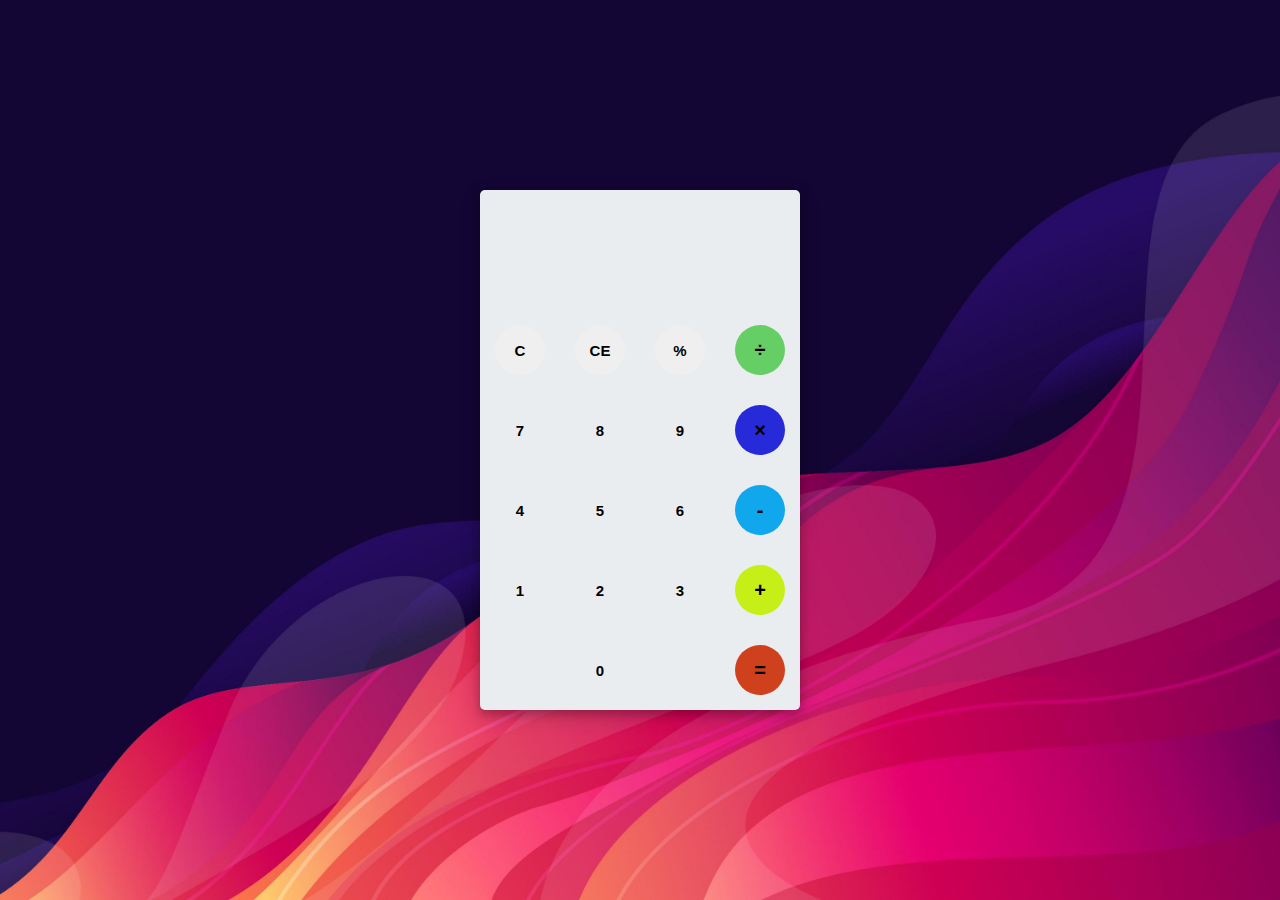
<file: Calculator/index.html>
<!DOCTYPE html>
<html lang="en">
<head>
    <meta charset="UTF-8">
    <meta http-equiv="X-UA-Compatible" content="IE=edge">
    <meta name="viewport" content="width=device-width, initial-scale=1.0">
    <link rel="stylesheet" href="./style.css">
    <link href="https://fonts.googleapis.com/css2?family=Roboto:ital,wght@0,400;0,500;0,700;1,300;1,400&display=swap" rel="stylesheet">
    <title>Calculator</title>
</head>
<body>
    <div id="container">
        <div id="calculator">
            <div id="result">
                <div id="history">
                    <p id="history-value"></p>
                </div>
                <div id="output">
                    <p id="output-value"></p>
                </div>
            </div>
            <div id="keyboard">
                <button class="operator" id="clear">C</button>
                <button class="operator" id="backSpace">CE</button>
                <button class="operator" id="%">%</button>
                <button class="operator" id="/">&#247</button>
                <button class="number" id="7">7</button>
                <button class="number" id="8">8</button>
                <button class="number" id="9">9</button>
                <button class="operator" id="*">&times</button>
                <button class="number" id="4">4</button>
                <button class="number" id="5">5</button>
                <button class="number" id="6">6</button>
                <button class="operator" id="-">-</button>
                <button class="number" id="1">1</button>
                <button class="number" id="2">2</button>
                <button class="number" id="3">3</button>
                <button class="operator" id="+">+</button>
                <button class="empty" id="empty"></button>
                <button class="number" id="0">0</button>
                <button class="empty" id="empty"></button>
                <button class="operator" id="=">=</button>
            </div>
        </div>
    </div>
    



    <script src="./calculate.js"></script>
</body>
</html>
</file>
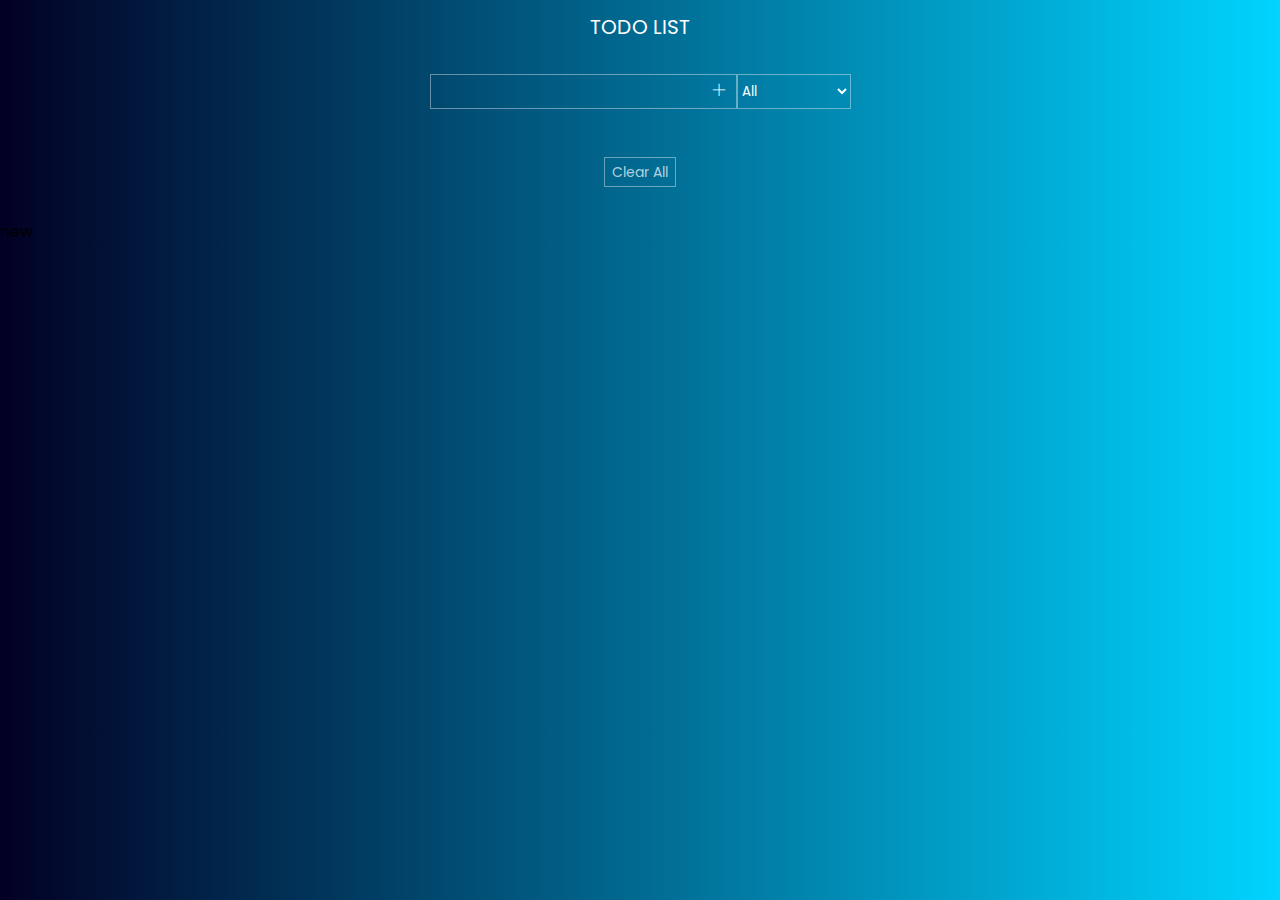
<file: Todolist2/index.html>
<!DOCTYPE html>
<html lang="en">
<head>
    <meta charset="UTF-8">
    <meta http-equiv="X-UA-Compatible" content="IE=edge">
    <meta name="viewport" content="width=device-width, initial-scale=1.0">
    <link rel="stylesheet" href="./font/themify-icons/themify-icons.css">
    <link rel="stylesheet" href="./style.css">
    <link href="https://fonts.googleapis.com/css2?family=Poppins:wght@300;400;500;600;700&display=swap" rel="stylesheet">
    <title>Todo List</title>
</head>
<body>
    <h3>Todo List</h3>
    <div class="notify">
        <p>You must write something</p>
    </div>
    <div class="container">
        <form>
            <input type="text" class="input-search">
            <button class="input-btn">
               <i class="ti-plus"></i>
            </button>
           
            
        </form>
        <select name="" id="select">
            <option value="1">All</option>
            <option value="2">Completed</option>
            <option value="3">Uncompleted</option>
        </select>
    </div>
    <div class="app">
        <ul class="todo-list">

        </ul>
    </div>
    <div class="clear-container">
        <button id="clear">Clear All</button>
    </div>
    <a>new</a>
    <script src="./main.js"></script>
</body>
</html>
</file>
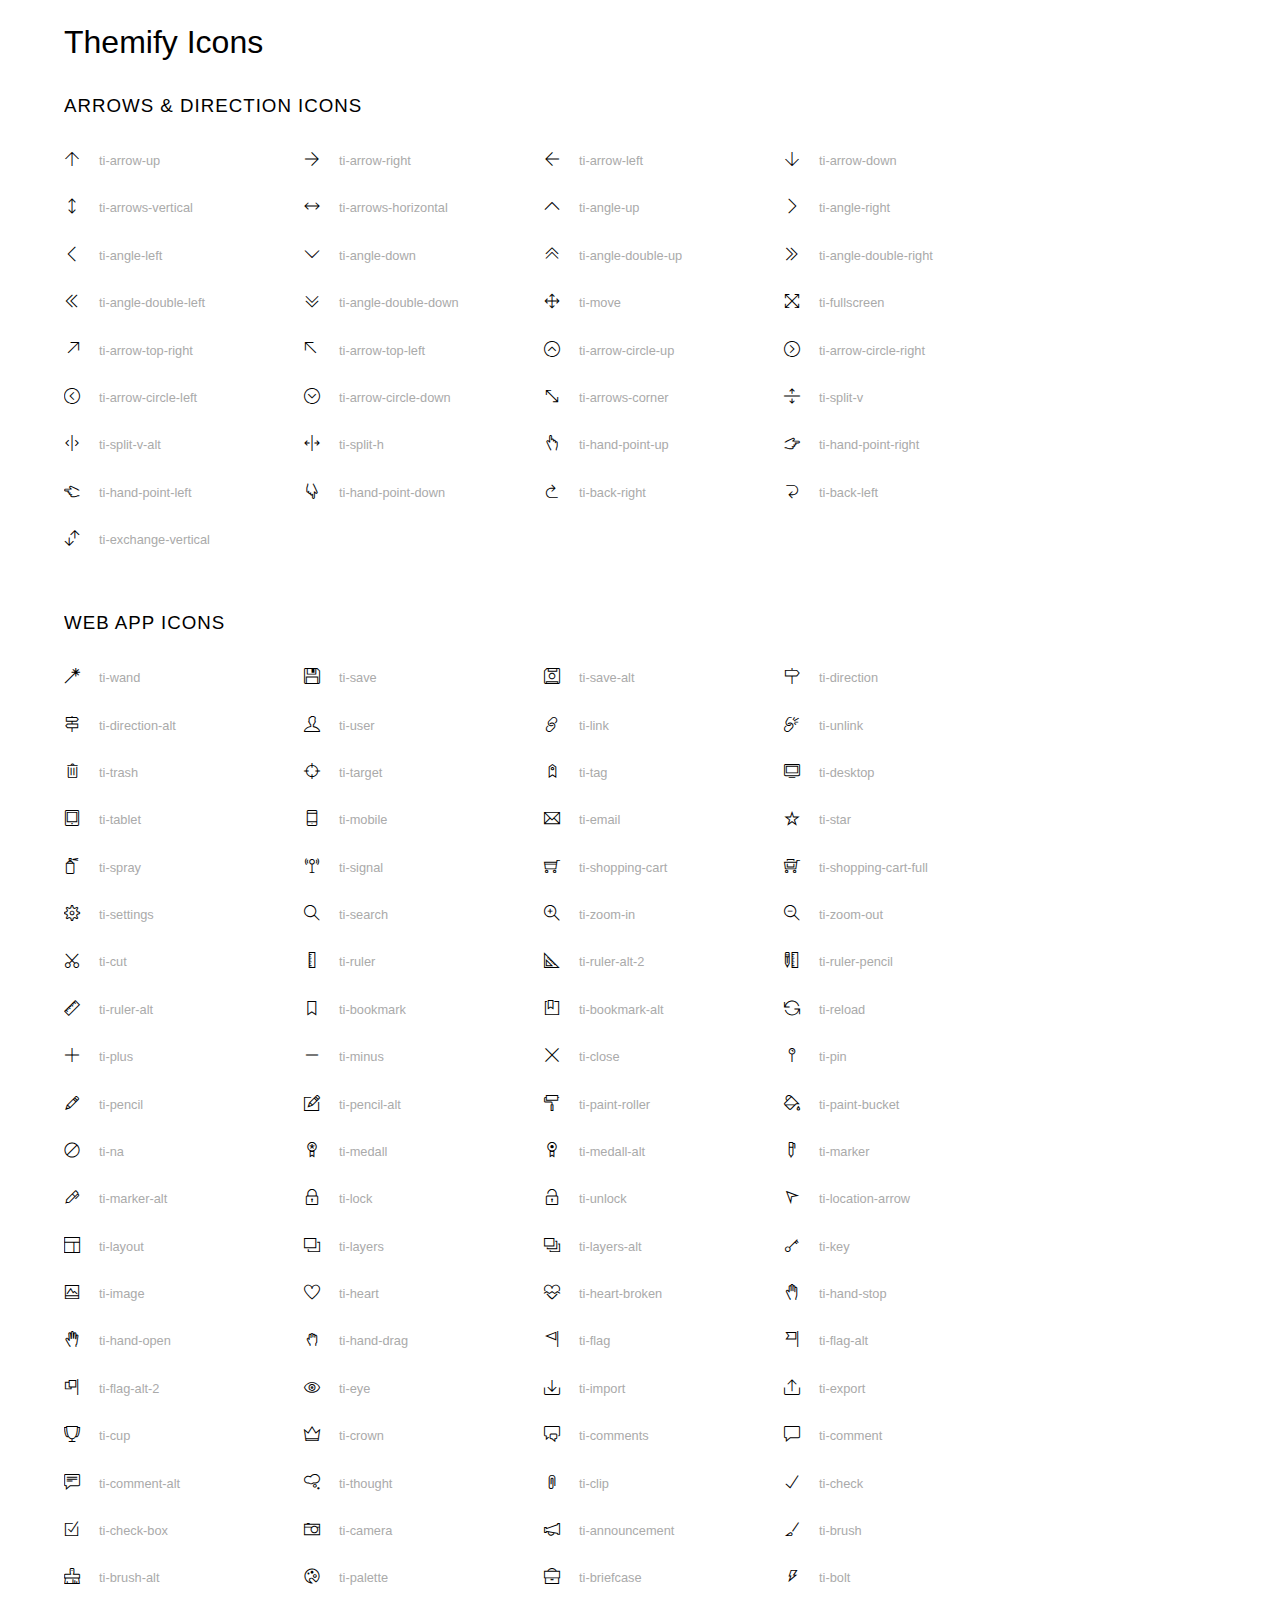
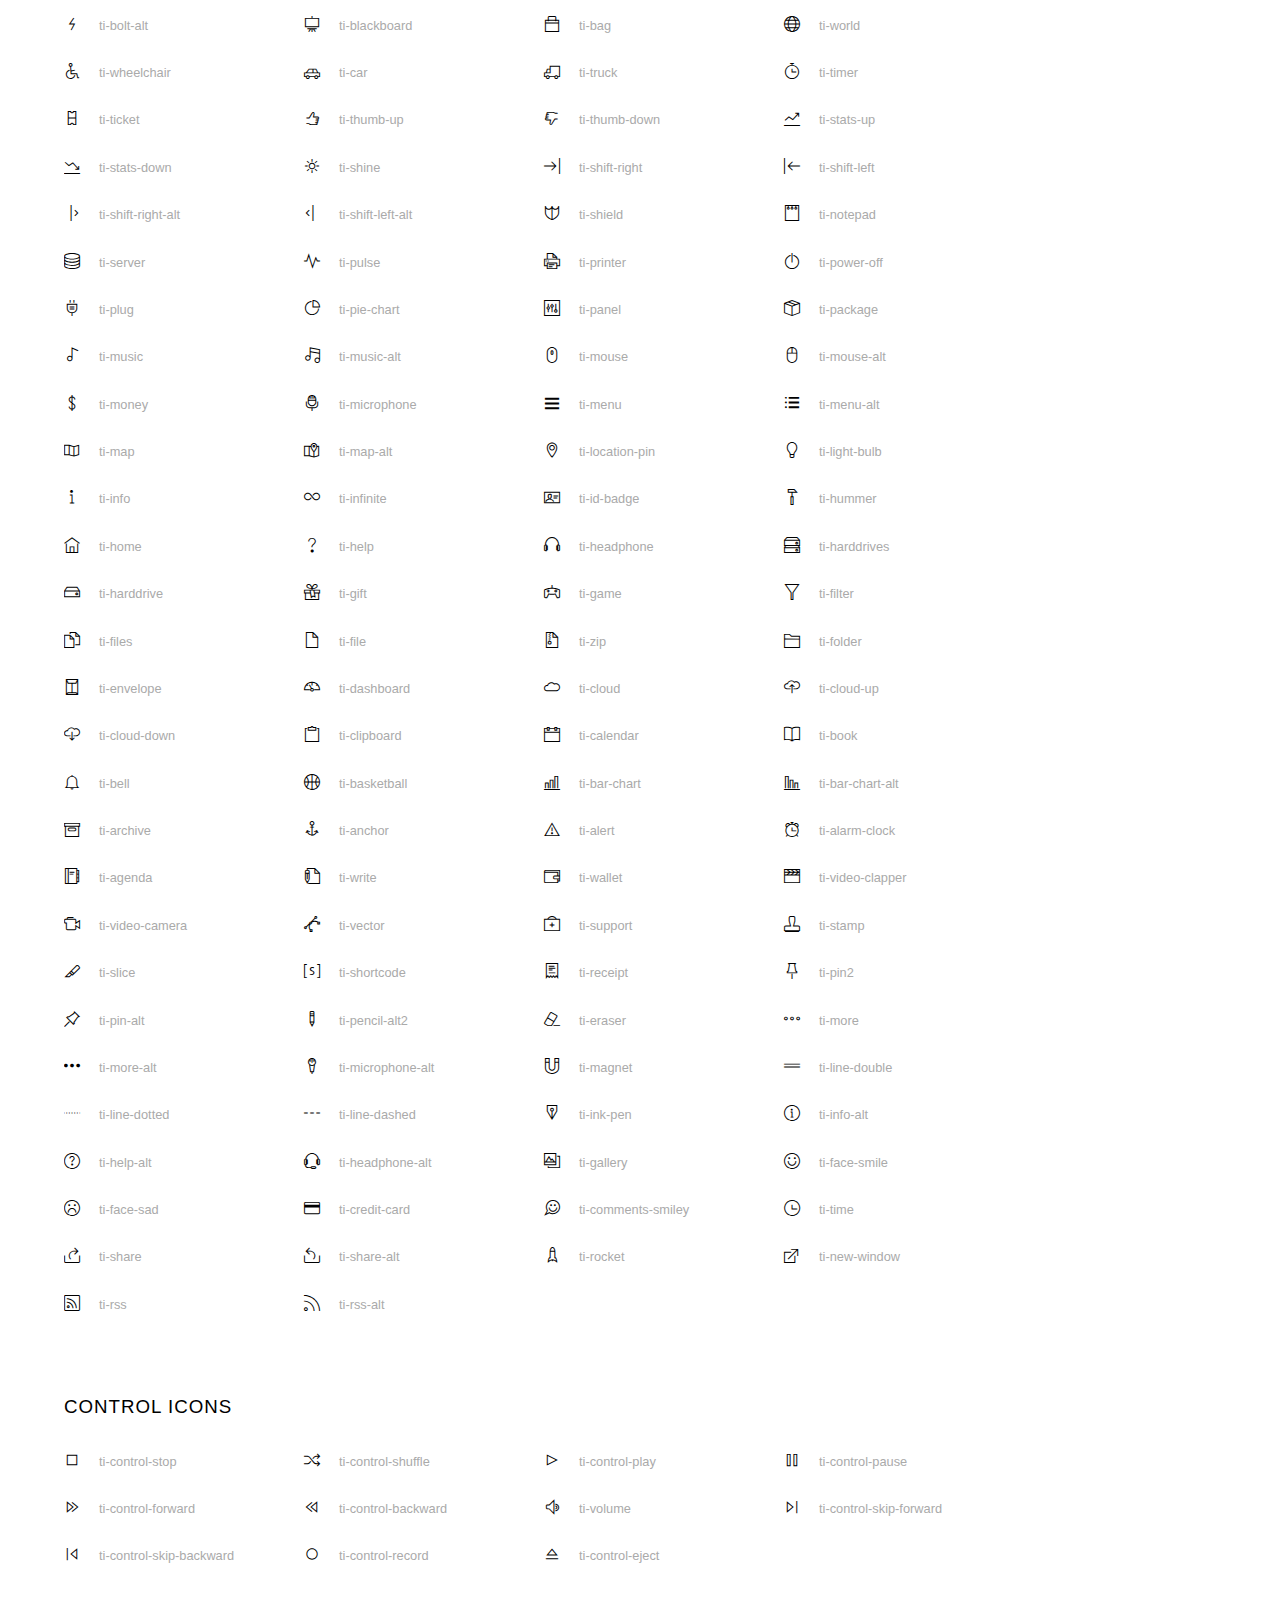
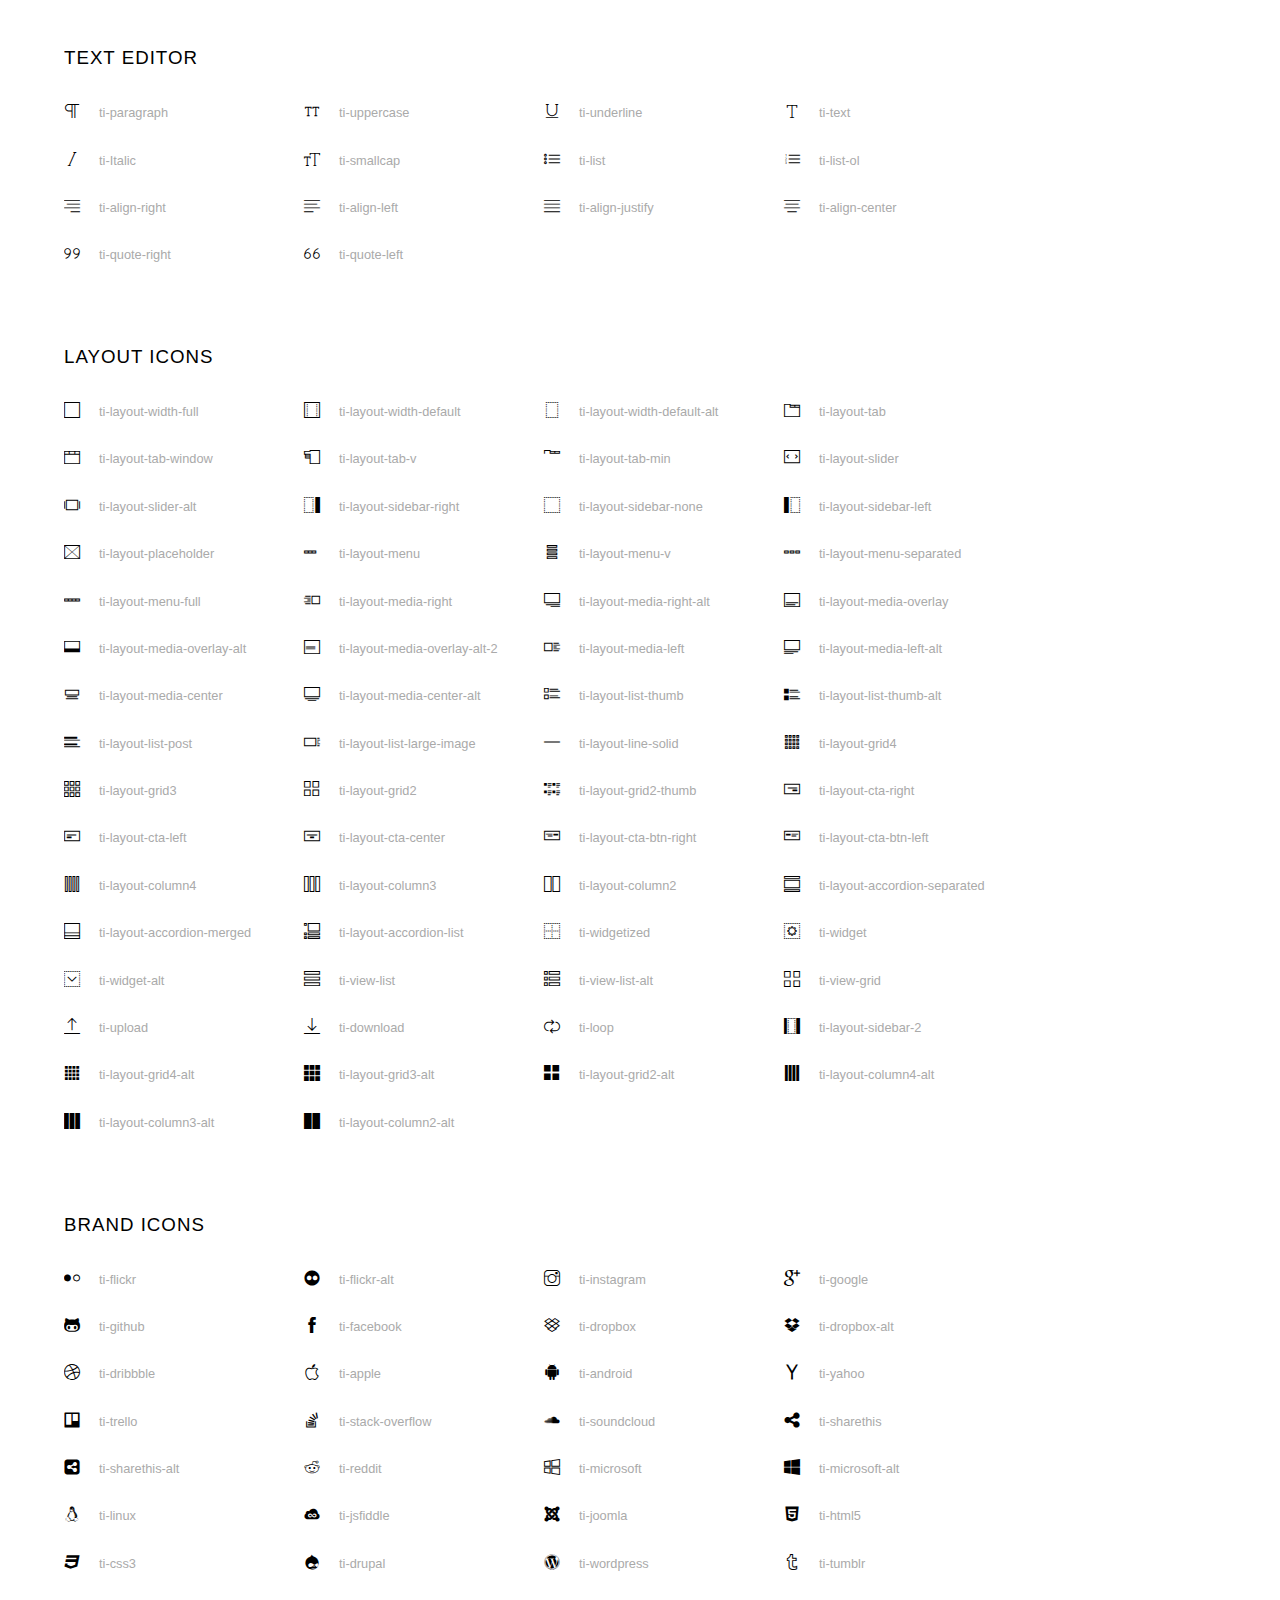
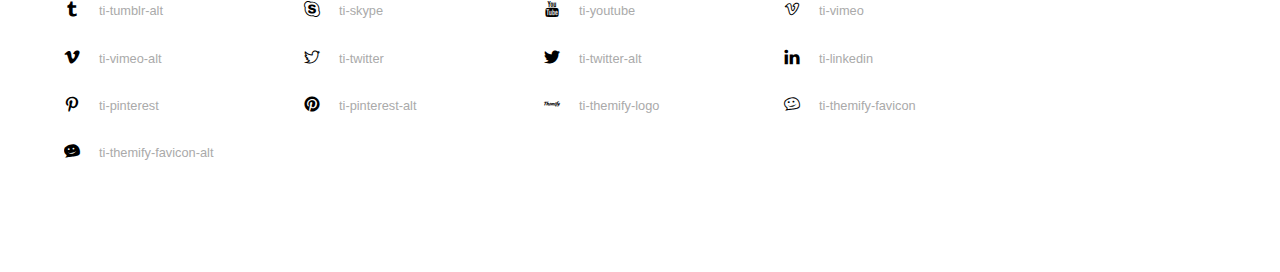
<file: Todolist2/font/themify-icons/index.html>
<!doctype html>
<html>
<head>
	<meta charset="utf-8">
	<title>Themify Icon Font</title>
	<meta name="viewport" content="width=device-width">
	<link rel="stylesheet" href="demo-files/demo.css">
	<link rel="stylesheet" href="themify-icons.css">
	<!--[if lt IE 8]><!-->
	<link rel="stylesheet" href="ie7/ie7.css">
	<!--<![endif]-->
</head>
<body>
	<h1>Themify Icons</h1>

	<div class="icon-section">

		<div class="icon-section">
			<h3>Arrows &amp; Direction Icons </h3>

			<div class="icon-container">
				<span class="ti-arrow-up"></span><span class="icon-name"> ti-arrow-up</span>
			</div>
			<div class="icon-container">
				<span class="ti-arrow-right"></span><span class="icon-name"> ti-arrow-right</span>
			</div>
			<div class="icon-container">
				<span class="ti-arrow-left"></span><span class="icon-name"> ti-arrow-left</span>
			</div>
			<div class="icon-container">
				<span class="ti-arrow-down"></span><span class="icon-name"> ti-arrow-down</span>
			</div>
			<div class="icon-container">
				<span class="ti-arrows-vertical"></span><span class="icon-name"> ti-arrows-vertical</span>
			</div>
			<div class="icon-container">
				<span class="ti-arrows-horizontal"></span><span class="icon-name"> ti-arrows-horizontal</span>
			</div>
			<div class="icon-container">
				<span class="ti-angle-up"></span><span class="icon-name"> ti-angle-up</span>
			</div>
			<div class="icon-container">
				<span class="ti-angle-right"></span><span class="icon-name"> ti-angle-right</span>
			</div>
			<div class="icon-container">
				<span class="ti-angle-left"></span><span class="icon-name"> ti-angle-left</span>
			</div>
			<div class="icon-container">
				<span class="ti-angle-down"></span><span class="icon-name"> ti-angle-down</span>
			</div>	
			<div class="icon-container">
				<span class="ti-angle-double-up"></span><span class="icon-name"> ti-angle-double-up</span>
			</div>
			<div class="icon-container">
				<span class="ti-angle-double-right"></span><span class="icon-name"> ti-angle-double-right</span>
			</div>
			<div class="icon-container">
				<span class="ti-angle-double-left"></span><span class="icon-name"> ti-angle-double-left</span>
			</div>
			<div class="icon-container">
				<span class="ti-angle-double-down"></span><span class="icon-name"> ti-angle-double-down</span>
			</div>					
			<div class="icon-container">
				<span class="ti-move"></span><span class="icon-name"> ti-move</span>
			</div>
			<div class="icon-container">
				<span class="ti-fullscreen"></span><span class="icon-name"> ti-fullscreen</span>
			</div>
			<div class="icon-container">
				<span class="ti-arrow-top-right"></span><span class="icon-name"> ti-arrow-top-right</span>
			</div>
			<div class="icon-container">
				<span class="ti-arrow-top-left"></span><span class="icon-name"> ti-arrow-top-left</span>
			</div>
			<div class="icon-container">
				<span class="ti-arrow-circle-up"></span><span class="icon-name"> ti-arrow-circle-up</span>
			</div>
			<div class="icon-container">
				<span class="ti-arrow-circle-right"></span><span class="icon-name"> ti-arrow-circle-right</span>
			</div>
			<div class="icon-container">
				<span class="ti-arrow-circle-left"></span><span class="icon-name"> ti-arrow-circle-left</span>
			</div>
			<div class="icon-container">
				<span class="ti-arrow-circle-down"></span><span class="icon-name"> ti-arrow-circle-down</span>
			</div>
			<div class="icon-container">
				<span class="ti-arrows-corner"></span><span class="icon-name"> ti-arrows-corner</span>
			</div>
			<div class="icon-container">
				<span class="ti-split-v"></span><span class="icon-name"> ti-split-v</span>
			</div>

			<div class="icon-container">
				<span class="ti-split-v-alt"></span><span class="icon-name"> ti-split-v-alt</span>
			</div>
			<div class="icon-container">
				<span class="ti-split-h"></span><span class="icon-name"> ti-split-h</span>
			</div>
			<div class="icon-container">
				<span class="ti-hand-point-up"></span><span class="icon-name"> ti-hand-point-up</span>
			</div>
			<div class="icon-container">
				<span class="ti-hand-point-right"></span><span class="icon-name"> ti-hand-point-right</span>
			</div>
			<div class="icon-container">
				<span class="ti-hand-point-left"></span><span class="icon-name"> ti-hand-point-left</span>
			</div>
			<div class="icon-container">
				<span class="ti-hand-point-down"></span><span class="icon-name"> ti-hand-point-down</span>
			</div>
			<div class="icon-container">
				<span class="ti-back-right"></span><span class="icon-name"> ti-back-right</span>
			</div>
			<div class="icon-container">
				<span class="ti-back-left"></span><span class="icon-name"> ti-back-left</span>
			</div>
			<div class="icon-container">
				<span class="ti-exchange-vertical"></span><span class="icon-name"> ti-exchange-vertical</span>
			</div>

		</div> <!-- Arrows Icons -->



		<h3>Web App Icons</h3>
		
		<div class="icon-section">

			<div class="icon-container">
				<span class="ti-wand"></span><span class="icon-name"> ti-wand</span>
			</div>
			<div class="icon-container">
				<span class="ti-save"></span><span class="icon-name"> ti-save</span>
			</div>
			<div class="icon-container">
				<span class="ti-save-alt"></span><span class="icon-name"> ti-save-alt</span>
			</div>

			<div class="icon-container">
				<span class="ti-direction"></span><span class="icon-name"> ti-direction</span>
			</div>
			<div class="icon-container">
				<span class="ti-direction-alt"></span><span class="icon-name"> ti-direction-alt</span>
			</div>
			<div class="icon-container">
				<span class="ti-user"></span><span class="icon-name"> ti-user</span>
			</div>
			<div class="icon-container">
				<span class="ti-link"></span><span class="icon-name"> ti-link</span>
			</div>
			<div class="icon-container">
				<span class="ti-unlink"></span><span class="icon-name"> ti-unlink</span>
			</div>
			<div class="icon-container">
				<span class="ti-trash"></span><span class="icon-name"> ti-trash</span>
			</div>
			<div class="icon-container">
				<span class="ti-target"></span><span class="icon-name"> ti-target</span>
			</div>
			<div class="icon-container">
				<span class="ti-tag"></span><span class="icon-name"> ti-tag</span>
			</div>
			<div class="icon-container">
				<span class="ti-desktop"></span><span class="icon-name"> ti-desktop</span>
			</div>
			<div class="icon-container">
				<span class="ti-tablet"></span><span class="icon-name"> ti-tablet</span>
			</div>
			<div class="icon-container">
				<span class="ti-mobile"></span><span class="icon-name"> ti-mobile</span>
			</div>
			<div class="icon-container">
				<span class="ti-email"></span><span class="icon-name"> ti-email</span>
			</div>	
			<div class="icon-container">
				<span class="ti-star"></span><span class="icon-name"> ti-star</span>
			</div>
			<div class="icon-container">
				<span class="ti-spray"></span><span class="icon-name"> ti-spray</span>
			</div>
			<div class="icon-container">
				<span class="ti-signal"></span><span class="icon-name"> ti-signal</span>
			</div>
			<div class="icon-container">
				<span class="ti-shopping-cart"></span><span class="icon-name"> ti-shopping-cart</span>
			</div>
			<div class="icon-container">
				<span class="ti-shopping-cart-full"></span><span class="icon-name"> ti-shopping-cart-full</span>
			</div>
			<div class="icon-container">
				<span class="ti-settings"></span><span class="icon-name"> ti-settings</span>
			</div>
			<div class="icon-container">
				<span class="ti-search"></span><span class="icon-name"> ti-search</span>
			</div>
			<div class="icon-container">
				<span class="ti-zoom-in"></span><span class="icon-name"> ti-zoom-in</span>
			</div>
			<div class="icon-container">
				<span class="ti-zoom-out"></span><span class="icon-name"> ti-zoom-out</span>
			</div>
			<div class="icon-container">
				<span class="ti-cut"></span><span class="icon-name"> ti-cut</span>
			</div>
			<div class="icon-container">
				<span class="ti-ruler"></span><span class="icon-name"> ti-ruler</span>
			</div>
			<div class="icon-container">
				<span class="ti-ruler-alt-2"></span><span class="icon-name"> ti-ruler-alt-2</span>
			</div>			
			<div class="icon-container">
				<span class="ti-ruler-pencil"></span><span class="icon-name"> ti-ruler-pencil</span>
			</div>
			<div class="icon-container">
				<span class="ti-ruler-alt"></span><span class="icon-name"> ti-ruler-alt</span>
			</div>
			<div class="icon-container">
				<span class="ti-bookmark"></span><span class="icon-name"> ti-bookmark</span>
			</div>
			<div class="icon-container">
				<span class="ti-bookmark-alt"></span><span class="icon-name"> ti-bookmark-alt</span>
			</div>
			<div class="icon-container">
				<span class="ti-reload"></span><span class="icon-name"> ti-reload</span>
			</div>
			<div class="icon-container">
				<span class="ti-plus"></span><span class="icon-name"> ti-plus</span>
			</div>
			<div class="icon-container">
				<span class="ti-minus"></span><span class="icon-name"> ti-minus</span>
			</div>
			<div class="icon-container">
				<span class="ti-close"></span><span class="icon-name"> ti-close</span>
			</div>			
			<div class="icon-container">
				<span class="ti-pin"></span><span class="icon-name"> ti-pin</span>
			</div>
			<div class="icon-container">
				<span class="ti-pencil"></span><span class="icon-name"> ti-pencil</span>
			</div>
					
		  	<div class="icon-container">
				<span class="ti-pencil-alt"></span><span class="icon-name"> ti-pencil-alt</span>
			</div>
			<div class="icon-container">
				<span class="ti-paint-roller"></span><span class="icon-name"> ti-paint-roller</span>
			</div>
			<div class="icon-container">
				<span class="ti-paint-bucket"></span><span class="icon-name"> ti-paint-bucket</span>
			</div>
			<div class="icon-container">
				<span class="ti-na"></span><span class="icon-name"> ti-na</span>
			</div>
			<div class="icon-container">
				<span class="ti-medall"></span><span class="icon-name"> ti-medall</span>
			</div>
			<div class="icon-container">
				<span class="ti-medall-alt"></span><span class="icon-name"> ti-medall-alt</span>
			</div>
			<div class="icon-container">
				<span class="ti-marker"></span><span class="icon-name"> ti-marker</span>
			</div>
			<div class="icon-container">
				<span class="ti-marker-alt"></span><span class="icon-name"> ti-marker-alt</span>
			</div>

			<div class="icon-container">
				<span class="ti-lock"></span><span class="icon-name"> ti-lock</span>
			</div>
			<div class="icon-container">
				<span class="ti-unlock"></span><span class="icon-name"> ti-unlock</span>
			</div>
			<div class="icon-container">
				<span class="ti-location-arrow"></span><span class="icon-name"> ti-location-arrow</span>
			</div>
			<div class="icon-container">
				<span class="ti-layout"></span><span class="icon-name"> ti-layout</span>
			</div>
			<div class="icon-container">
				<span class="ti-layers"></span><span class="icon-name"> ti-layers</span>
			</div>
			<div class="icon-container">
				<span class="ti-layers-alt"></span><span class="icon-name"> ti-layers-alt</span>
			</div>
			<div class="icon-container">
				<span class="ti-key"></span><span class="icon-name"> ti-key</span>
			</div>
			<div class="icon-container">
				<span class="ti-image"></span><span class="icon-name"> ti-image</span>
			</div>
			<div class="icon-container">
				<span class="ti-heart"></span><span class="icon-name"> ti-heart</span>
			</div>
			<div class="icon-container">
				<span class="ti-heart-broken"></span><span class="icon-name"> ti-heart-broken</span>
			</div>
			<div class="icon-container">
				<span class="ti-hand-stop"></span><span class="icon-name"> ti-hand-stop</span>
			</div>
			<div class="icon-container">
				<span class="ti-hand-open"></span><span class="icon-name"> ti-hand-open</span>
			</div>
			<div class="icon-container">
				<span class="ti-hand-drag"></span><span class="icon-name"> ti-hand-drag</span>
			</div>
			<div class="icon-container">
				<span class="ti-flag"></span><span class="icon-name"> ti-flag</span>
			</div>
			<div class="icon-container">
				<span class="ti-flag-alt"></span><span class="icon-name"> ti-flag-alt</span>
			</div>
			<div class="icon-container">
				<span class="ti-flag-alt-2"></span><span class="icon-name"> ti-flag-alt-2</span>
			</div>
			<div class="icon-container">
				<span class="ti-eye"></span><span class="icon-name"> ti-eye</span>
			</div>
			<div class="icon-container">
				<span class="ti-import"></span><span class="icon-name"> ti-import</span>
			</div>			
			<div class="icon-container">
				<span class="ti-export"></span><span class="icon-name"> ti-export</span>
			</div>
			<div class="icon-container">
				<span class="ti-cup"></span><span class="icon-name"> ti-cup</span>
			</div>
			<div class="icon-container">
				<span class="ti-crown"></span><span class="icon-name"> ti-crown</span>
			</div>
			<div class="icon-container">
				<span class="ti-comments"></span><span class="icon-name"> ti-comments</span>
			</div>
			<div class="icon-container">
				<span class="ti-comment"></span><span class="icon-name"> ti-comment</span>
			</div>
			<div class="icon-container">
				<span class="ti-comment-alt"></span><span class="icon-name"> ti-comment-alt</span>
			</div>
			<div class="icon-container">
				<span class="ti-thought"></span><span class="icon-name"> ti-thought</span>
			</div>			
			<div class="icon-container">
				<span class="ti-clip"></span><span class="icon-name"> ti-clip</span>
			</div>

			<div class="icon-container">
				<span class="ti-check"></span><span class="icon-name"> ti-check</span>
			</div>
			<div class="icon-container">
				<span class="ti-check-box"></span><span class="icon-name"> ti-check-box</span>
			</div>
			<div class="icon-container">
				<span class="ti-camera"></span><span class="icon-name"> ti-camera</span>
			</div>
			<div class="icon-container">
				<span class="ti-announcement"></span><span class="icon-name"> ti-announcement</span>
			</div>
			<div class="icon-container">
				<span class="ti-brush"></span><span class="icon-name"> ti-brush</span>
			</div>
			<div class="icon-container">
				<span class="ti-brush-alt"></span><span class="icon-name"> ti-brush-alt</span>
			</div>
			<div class="icon-container">
				<span class="ti-palette"></span><span class="icon-name"> ti-palette</span>
			</div>			
			<div class="icon-container">
				<span class="ti-briefcase"></span><span class="icon-name"> ti-briefcase</span>
			</div>
			<div class="icon-container">
				<span class="ti-bolt"></span><span class="icon-name"> ti-bolt</span>
			</div>
			<div class="icon-container">
				<span class="ti-bolt-alt"></span><span class="icon-name"> ti-bolt-alt</span>
			</div>
			<div class="icon-container">
				<span class="ti-blackboard"></span><span class="icon-name"> ti-blackboard</span>
			</div>
			<div class="icon-container">
				<span class="ti-bag"></span><span class="icon-name"> ti-bag</span>
			</div>
			<div class="icon-container">
				<span class="ti-world"></span><span class="icon-name"> ti-world</span>
			</div>
			<div class="icon-container">
				<span class="ti-wheelchair"></span><span class="icon-name"> ti-wheelchair</span>
			</div>
			<div class="icon-container">
				<span class="ti-car"></span><span class="icon-name"> ti-car</span>
			</div>
			<div class="icon-container">
				<span class="ti-truck"></span><span class="icon-name"> ti-truck</span>
			</div>
			<div class="icon-container">
				<span class="ti-timer"></span><span class="icon-name"> ti-timer</span>
			</div>
			<div class="icon-container">
				<span class="ti-ticket"></span><span class="icon-name"> ti-ticket</span>
			</div>
			<div class="icon-container">
				<span class="ti-thumb-up"></span><span class="icon-name"> ti-thumb-up</span>
			</div>
			<div class="icon-container">
				<span class="ti-thumb-down"></span><span class="icon-name"> ti-thumb-down</span>
			</div>

			<div class="icon-container">
				<span class="ti-stats-up"></span><span class="icon-name"> ti-stats-up</span>
			</div>
			<div class="icon-container">
				<span class="ti-stats-down"></span><span class="icon-name"> ti-stats-down</span>
			</div>
			<div class="icon-container">
				<span class="ti-shine"></span><span class="icon-name"> ti-shine</span>
			</div>
			<div class="icon-container">
				<span class="ti-shift-right"></span><span class="icon-name"> ti-shift-right</span>
			</div>
			<div class="icon-container">
				<span class="ti-shift-left"></span><span class="icon-name"> ti-shift-left</span>
			</div>

			<div class="icon-container">
				<span class="ti-shift-right-alt"></span><span class="icon-name"> ti-shift-right-alt</span>
			</div>
			<div class="icon-container">
				<span class="ti-shift-left-alt"></span><span class="icon-name"> ti-shift-left-alt</span>
			</div>
			<div class="icon-container">
				<span class="ti-shield"></span><span class="icon-name"> ti-shield</span>
			</div>
			<div class="icon-container">
				<span class="ti-notepad"></span><span class="icon-name"> ti-notepad</span>
			</div>
			<div class="icon-container">
				<span class="ti-server"></span><span class="icon-name"> ti-server</span>
			</div>

			<div class="icon-container">
				<span class="ti-pulse"></span><span class="icon-name"> ti-pulse</span>
			</div>
			<div class="icon-container">
				<span class="ti-printer"></span><span class="icon-name"> ti-printer</span>
			</div>
			<div class="icon-container">
				<span class="ti-power-off"></span><span class="icon-name"> ti-power-off</span>
			</div>
			<div class="icon-container">
				<span class="ti-plug"></span><span class="icon-name"> ti-plug</span>
			</div>
			<div class="icon-container">
				<span class="ti-pie-chart"></span><span class="icon-name"> ti-pie-chart</span>
			</div>

			<div class="icon-container">
				<span class="ti-panel"></span><span class="icon-name"> ti-panel</span>
			</div>
			<div class="icon-container">
				<span class="ti-package"></span><span class="icon-name"> ti-package</span>
			</div>
			<div class="icon-container">
				<span class="ti-music"></span><span class="icon-name"> ti-music</span>
			</div>
			<div class="icon-container">
				<span class="ti-music-alt"></span><span class="icon-name"> ti-music-alt</span>
			</div>
			<div class="icon-container">
				<span class="ti-mouse"></span><span class="icon-name"> ti-mouse</span>
			</div>
			<div class="icon-container">
				<span class="ti-mouse-alt"></span><span class="icon-name"> ti-mouse-alt</span>
			</div>
			<div class="icon-container">
				<span class="ti-money"></span><span class="icon-name"> ti-money</span>
			</div>
			<div class="icon-container">
				<span class="ti-microphone"></span><span class="icon-name"> ti-microphone</span>
			</div>
			<div class="icon-container">
				<span class="ti-menu"></span><span class="icon-name"> ti-menu</span>
			</div>
			<div class="icon-container">
				<span class="ti-menu-alt"></span><span class="icon-name"> ti-menu-alt</span>
			</div>
			<div class="icon-container">
				<span class="ti-map"></span><span class="icon-name"> ti-map</span>
			</div>
			<div class="icon-container">
				<span class="ti-map-alt"></span><span class="icon-name"> ti-map-alt</span>
			</div>

			<div class="icon-container">
				<span class="ti-location-pin"></span><span class="icon-name"> ti-location-pin</span>
			</div>

			<div class="icon-container">
				<span class="ti-light-bulb"></span><span class="icon-name"> ti-light-bulb</span>
			</div>
			<div class="icon-container">
				<span class="ti-info"></span><span class="icon-name"> ti-info</span>
			</div>
			<div class="icon-container">
				<span class="ti-infinite"></span><span class="icon-name"> ti-infinite</span>
			</div>
			<div class="icon-container">
				<span class="ti-id-badge"></span><span class="icon-name"> ti-id-badge</span>
			</div>
			<div class="icon-container">
				<span class="ti-hummer"></span><span class="icon-name"> ti-hummer</span>
			</div>
			<div class="icon-container">
				<span class="ti-home"></span><span class="icon-name"> ti-home</span>
			</div>
			<div class="icon-container">
				<span class="ti-help"></span><span class="icon-name"> ti-help</span>
			</div>
			<div class="icon-container">
				<span class="ti-headphone"></span><span class="icon-name"> ti-headphone</span>
			</div>
			<div class="icon-container">
				<span class="ti-harddrives"></span><span class="icon-name"> ti-harddrives</span>
			</div>
			<div class="icon-container">
				<span class="ti-harddrive"></span><span class="icon-name"> ti-harddrive</span>
			</div>
			<div class="icon-container">
				<span class="ti-gift"></span><span class="icon-name"> ti-gift</span>
			</div>
			<div class="icon-container">
				<span class="ti-game"></span><span class="icon-name"> ti-game</span>
			</div>
			<div class="icon-container">
				<span class="ti-filter"></span><span class="icon-name"> ti-filter</span>
			</div>
			<div class="icon-container">
				<span class="ti-files"></span><span class="icon-name"> ti-files</span>
			</div>
			<div class="icon-container">
				<span class="ti-file"></span><span class="icon-name"> ti-file</span>
			</div>
			<div class="icon-container">
				<span class="ti-zip"></span><span class="icon-name"> ti-zip</span>
			</div>
			<div class="icon-container">
				<span class="ti-folder"></span><span class="icon-name"> ti-folder</span>
			</div>			
			<div class="icon-container">
				<span class="ti-envelope"></span><span class="icon-name"> ti-envelope</span>
			</div>


			<div class="icon-container">
				<span class="ti-dashboard"></span><span class="icon-name"> ti-dashboard</span>
			</div>
			<div class="icon-container">
				<span class="ti-cloud"></span><span class="icon-name"> ti-cloud</span>
			</div>
			<div class="icon-container">
				<span class="ti-cloud-up"></span><span class="icon-name"> ti-cloud-up</span>
			</div>
			<div class="icon-container">
				<span class="ti-cloud-down"></span><span class="icon-name"> ti-cloud-down</span>
			</div>
			<div class="icon-container">
				<span class="ti-clipboard"></span><span class="icon-name"> ti-clipboard</span>
			</div>
			<div class="icon-container">
				<span class="ti-calendar"></span><span class="icon-name"> ti-calendar</span>
			</div>
			<div class="icon-container">
				<span class="ti-book"></span><span class="icon-name"> ti-book</span>
			</div>
			<div class="icon-container">
				<span class="ti-bell"></span><span class="icon-name"> ti-bell</span>
			</div>
			<div class="icon-container">
				<span class="ti-basketball"></span><span class="icon-name"> ti-basketball</span>
			</div>
			<div class="icon-container">
				<span class="ti-bar-chart"></span><span class="icon-name"> ti-bar-chart</span>
			</div>
			<div class="icon-container">
				<span class="ti-bar-chart-alt"></span><span class="icon-name"> ti-bar-chart-alt</span>
			</div>


			<div class="icon-container">
				<span class="ti-archive"></span><span class="icon-name"> ti-archive</span>
			</div>
			<div class="icon-container">
				<span class="ti-anchor"></span><span class="icon-name"> ti-anchor</span>
			</div>

			<div class="icon-container">
				<span class="ti-alert"></span><span class="icon-name"> ti-alert</span>
			</div>
			<div class="icon-container">
				<span class="ti-alarm-clock"></span><span class="icon-name"> ti-alarm-clock</span>
			</div>
			<div class="icon-container">
				<span class="ti-agenda"></span><span class="icon-name"> ti-agenda</span>
			</div>
			<div class="icon-container">
				<span class="ti-write"></span><span class="icon-name"> ti-write</span>
			</div>

			<div class="icon-container">
				<span class="ti-wallet"></span><span class="icon-name"> ti-wallet</span>
			</div>
			<div class="icon-container">
				<span class="ti-video-clapper"></span><span class="icon-name"> ti-video-clapper</span>
			</div>
			<div class="icon-container">
				<span class="ti-video-camera"></span><span class="icon-name"> ti-video-camera</span>
			</div>
			<div class="icon-container">
				<span class="ti-vector"></span><span class="icon-name"> ti-vector</span>
			</div>

			<div class="icon-container">
				<span class="ti-support"></span><span class="icon-name"> ti-support</span>
			</div>
			<div class="icon-container">
				<span class="ti-stamp"></span><span class="icon-name"> ti-stamp</span>
			</div>
			<div class="icon-container">
				<span class="ti-slice"></span><span class="icon-name"> ti-slice</span>
			</div>
			<div class="icon-container">
				<span class="ti-shortcode"></span><span class="icon-name"> ti-shortcode</span>
			</div>
			<div class="icon-container">
				<span class="ti-receipt"></span><span class="icon-name"> ti-receipt</span>
			</div>
			<div class="icon-container">
				<span class="ti-pin2"></span><span class="icon-name"> ti-pin2</span>
			</div>
			<div class="icon-container">
				<span class="ti-pin-alt"></span><span class="icon-name"> ti-pin-alt</span>
			</div>
			<div class="icon-container">
				<span class="ti-pencil-alt2"></span><span class="icon-name"> ti-pencil-alt2</span>
			</div>
			<div class="icon-container">
				<span class="ti-eraser"></span><span class="icon-name"> ti-eraser</span>
			</div>			
			<div class="icon-container">
				<span class="ti-more"></span><span class="icon-name"> ti-more</span>
			</div>
			<div class="icon-container">
				<span class="ti-more-alt"></span><span class="icon-name"> ti-more-alt</span>
			</div>
			<div class="icon-container">
				<span class="ti-microphone-alt"></span><span class="icon-name"> ti-microphone-alt</span>
			</div>
			<div class="icon-container">
				<span class="ti-magnet"></span><span class="icon-name"> ti-magnet</span>
			</div>
			<div class="icon-container">
				<span class="ti-line-double"></span><span class="icon-name"> ti-line-double</span>
			</div>
			<div class="icon-container">
				<span class="ti-line-dotted"></span><span class="icon-name"> ti-line-dotted</span>
			</div>
			<div class="icon-container">
				<span class="ti-line-dashed"></span><span class="icon-name"> ti-line-dashed</span>
			</div>

			<div class="icon-container">
				<span class="ti-ink-pen"></span><span class="icon-name"> ti-ink-pen</span>
			</div>
			<div class="icon-container">
				<span class="ti-info-alt"></span><span class="icon-name"> ti-info-alt</span>
			</div>
			<div class="icon-container">
				<span class="ti-help-alt"></span><span class="icon-name"> ti-help-alt</span>
			</div>
			<div class="icon-container">
				<span class="ti-headphone-alt"></span><span class="icon-name"> ti-headphone-alt</span>
			</div>

			<div class="icon-container">
				<span class="ti-gallery"></span><span class="icon-name"> ti-gallery</span>
			</div>
			<div class="icon-container">
				<span class="ti-face-smile"></span><span class="icon-name"> ti-face-smile</span>
			</div>
			<div class="icon-container">
				<span class="ti-face-sad"></span><span class="icon-name"> ti-face-sad</span>
			</div>
			<div class="icon-container">
				<span class="ti-credit-card"></span><span class="icon-name"> ti-credit-card</span>
			</div>
			<div class="icon-container">
				<span class="ti-comments-smiley"></span><span class="icon-name"> ti-comments-smiley</span>
			</div>
			<div class="icon-container">
				<span class="ti-time"></span><span class="icon-name"> ti-time</span>
			</div>
			<div class="icon-container">
				<span class="ti-share"></span><span class="icon-name"> ti-share</span>
			</div>
			<div class="icon-container">
				<span class="ti-share-alt"></span><span class="icon-name"> ti-share-alt</span>
			</div>
			<div class="icon-container">
				<span class="ti-rocket"></span><span class="icon-name"> ti-rocket</span>
			</div>

			<div class="icon-container">
				<span class="ti-new-window"></span><span class="icon-name"> ti-new-window</span>
			</div>

			<div class="icon-container">
				<span class="ti-rss"></span><span class="icon-name"> ti-rss</span>
			</div>

			<div class="icon-container">
				<span class="ti-rss-alt"></span><span class="icon-name"> ti-rss-alt</span>
			</div>
			
		</div><!-- Web App Icons -->


		<div class="icon-section">
			<h3>Control Icons</h3>
			<div class="icon-container">
				<span class="ti-control-stop"></span><span class="icon-name"> ti-control-stop</span>
			</div>
			<div class="icon-container">
				<span class="ti-control-shuffle"></span><span class="icon-name"> ti-control-shuffle</span>
			</div>
			<div class="icon-container">
				<span class="ti-control-play"></span><span class="icon-name"> ti-control-play</span>
			</div>
			<div class="icon-container">
				<span class="ti-control-pause"></span><span class="icon-name"> ti-control-pause</span>
			</div>
			<div class="icon-container">
				<span class="ti-control-forward"></span><span class="icon-name"> ti-control-forward</span>
			</div>
			<div class="icon-container">
				<span class="ti-control-backward"></span><span class="icon-name"> ti-control-backward</span>
			</div>	
			<div class="icon-container">
				<span class="ti-volume"></span><span class="icon-name"> ti-volume</span>
			</div>
			<div class="icon-container">
				<span class="ti-control-skip-forward"></span><span class="icon-name"> ti-control-skip-forward</span>
			</div>
			<div class="icon-container">
				<span class="ti-control-skip-backward"></span><span class="icon-name"> ti-control-skip-backward</span>
			</div>
			<div class="icon-container">
				<span class="ti-control-record"></span><span class="icon-name"> ti-control-record</span>
			</div>
			<div class="icon-container">
				<span class="ti-control-eject"></span><span class="icon-name"> ti-control-eject</span>
			</div>			
		</div> <!-- Control Icons -->


		<div class="icon-section">
			<h3>Text Editor</h3>

			<div class="icon-container">
				<span class="ti-paragraph"></span><span class="icon-name"> ti-paragraph</span>
			</div>
			<div class="icon-container">
				<span class="ti-uppercase"></span><span class="icon-name"> ti-uppercase</span>
			</div>

			<div class="icon-container">
				<span class="ti-underline"></span><span class="icon-name"> ti-underline</span>
			</div>
			<div class="icon-container">
				<span class="ti-text"></span><span class="icon-name"> ti-text</span>
			</div>
			<div class="icon-container">
				<span class="ti-Italic"></span><span class="icon-name"> ti-Italic</span>
			</div>
			<div class="icon-container">
				<span class="ti-smallcap"></span><span class="icon-name"> ti-smallcap</span>
			</div>
			<div class="icon-container">
				<span class="ti-list"></span><span class="icon-name"> ti-list</span>
			</div>
			<div class="icon-container">
				<span class="ti-list-ol"></span><span class="icon-name"> ti-list-ol</span>
			</div>
			<div class="icon-container">
				<span class="ti-align-right"></span><span class="icon-name"> ti-align-right</span>
			</div>
			<div class="icon-container">
				<span class="ti-align-left"></span><span class="icon-name"> ti-align-left</span>
			</div>
			<div class="icon-container">
				<span class="ti-align-justify"></span><span class="icon-name"> ti-align-justify</span>
			</div>
			<div class="icon-container">
				<span class="ti-align-center"></span><span class="icon-name"> ti-align-center</span>
			</div>
			<div class="icon-container">
				<span class="ti-quote-right"></span><span class="icon-name"> ti-quote-right</span>
			</div>
			<div class="icon-container">
				<span class="ti-quote-left"></span><span class="icon-name"> ti-quote-left</span>
			</div>

		</div> <!-- Text Editor -->



		<div class="icon-section">
			<h3>Layout Icons</h3>
			<div class="icon-container">
				<span class="ti-layout-width-full"></span><span class="icon-name"> ti-layout-width-full</span>
			</div>
			<div class="icon-container">
				<span class="ti-layout-width-default"></span><span class="icon-name"> ti-layout-width-default</span>
			</div>
			<div class="icon-container">
				<span class="ti-layout-width-default-alt"></span><span class="icon-name"> ti-layout-width-default-alt</span>
			</div>
			<div class="icon-container">
				<span class="ti-layout-tab"></span><span class="icon-name"> ti-layout-tab</span>
			</div>
			<div class="icon-container">
				<span class="ti-layout-tab-window"></span><span class="icon-name"> ti-layout-tab-window</span>
			</div>
			<div class="icon-container">
				<span class="ti-layout-tab-v"></span><span class="icon-name"> ti-layout-tab-v</span>
			</div>
			<div class="icon-container">
				<span class="ti-layout-tab-min"></span><span class="icon-name"> ti-layout-tab-min</span>
			</div>
			<div class="icon-container">
				<span class="ti-layout-slider"></span><span class="icon-name"> ti-layout-slider</span>
			</div>
			<div class="icon-container">
				<span class="ti-layout-slider-alt"></span><span class="icon-name"> ti-layout-slider-alt</span>
			</div>
			<div class="icon-container">
				<span class="ti-layout-sidebar-right"></span><span class="icon-name"> ti-layout-sidebar-right</span>
			</div>
			<div class="icon-container">
				<span class="ti-layout-sidebar-none"></span><span class="icon-name"> ti-layout-sidebar-none</span>
			</div>
			<div class="icon-container">
				<span class="ti-layout-sidebar-left"></span><span class="icon-name"> ti-layout-sidebar-left</span>
			</div>
			<div class="icon-container">
				<span class="ti-layout-placeholder"></span><span class="icon-name"> ti-layout-placeholder</span>
			</div>
			<div class="icon-container">
				<span class="ti-layout-menu"></span><span class="icon-name"> ti-layout-menu</span>
			</div>
			<div class="icon-container">
				<span class="ti-layout-menu-v"></span><span class="icon-name"> ti-layout-menu-v</span>
			</div>
			<div class="icon-container">
				<span class="ti-layout-menu-separated"></span><span class="icon-name"> ti-layout-menu-separated</span>
			</div>
			<div class="icon-container">
				<span class="ti-layout-menu-full"></span><span class="icon-name"> ti-layout-menu-full</span>
			</div>
			<div class="icon-container">
				<span class="ti-layout-media-right"></span><span class="icon-name"> ti-layout-media-right</span>
			</div>
			<div class="icon-container">
				<span class="ti-layout-media-right-alt"></span><span class="icon-name"> ti-layout-media-right-alt</span>
			</div>
			<div class="icon-container">
				<span class="ti-layout-media-overlay"></span><span class="icon-name"> ti-layout-media-overlay</span>
			</div>
			<div class="icon-container">
				<span class="ti-layout-media-overlay-alt"></span><span class="icon-name"> ti-layout-media-overlay-alt</span>
			</div>
			<div class="icon-container">
				<span class="ti-layout-media-overlay-alt-2"></span><span class="icon-name"> ti-layout-media-overlay-alt-2</span>
			</div>
			<div class="icon-container">
				<span class="ti-layout-media-left"></span><span class="icon-name"> ti-layout-media-left</span>
			</div>
			<div class="icon-container">
				<span class="ti-layout-media-left-alt"></span><span class="icon-name"> ti-layout-media-left-alt</span>
			</div>
			<div class="icon-container">
				<span class="ti-layout-media-center"></span><span class="icon-name"> ti-layout-media-center</span>
			</div>
			<div class="icon-container">
				<span class="ti-layout-media-center-alt"></span><span class="icon-name"> ti-layout-media-center-alt</span>
			</div>
			<div class="icon-container">
				<span class="ti-layout-list-thumb"></span><span class="icon-name"> ti-layout-list-thumb</span>
			</div>
			<div class="icon-container">
				<span class="ti-layout-list-thumb-alt"></span><span class="icon-name"> ti-layout-list-thumb-alt</span>
			</div>
			<div class="icon-container">
				<span class="ti-layout-list-post"></span><span class="icon-name"> ti-layout-list-post</span>
			</div>
			<div class="icon-container">
				<span class="ti-layout-list-large-image"></span><span class="icon-name"> ti-layout-list-large-image</span>
			</div>
			<div class="icon-container">
				<span class="ti-layout-line-solid"></span><span class="icon-name"> ti-layout-line-solid</span>
			</div>
			<div class="icon-container">
				<span class="ti-layout-grid4"></span><span class="icon-name"> ti-layout-grid4</span>
			</div>
			<div class="icon-container">
				<span class="ti-layout-grid3"></span><span class="icon-name"> ti-layout-grid3</span>
			</div>
			<div class="icon-container">
				<span class="ti-layout-grid2"></span><span class="icon-name"> ti-layout-grid2</span>
			</div>
			<div class="icon-container">
				<span class="ti-layout-grid2-thumb"></span><span class="icon-name"> ti-layout-grid2-thumb</span>
			</div>
			<div class="icon-container">
				<span class="ti-layout-cta-right"></span><span class="icon-name"> ti-layout-cta-right</span>
			</div>
			<div class="icon-container">
				<span class="ti-layout-cta-left"></span><span class="icon-name"> ti-layout-cta-left</span>
			</div>
			<div class="icon-container">
				<span class="ti-layout-cta-center"></span><span class="icon-name"> ti-layout-cta-center</span>
			</div>
			<div class="icon-container">
				<span class="ti-layout-cta-btn-right"></span><span class="icon-name"> ti-layout-cta-btn-right</span>
			</div>
			<div class="icon-container">
				<span class="ti-layout-cta-btn-left"></span><span class="icon-name"> ti-layout-cta-btn-left</span>
			</div>
			<div class="icon-container">
				<span class="ti-layout-column4"></span><span class="icon-name"> ti-layout-column4</span>
			</div>
			<div class="icon-container">
				<span class="ti-layout-column3"></span><span class="icon-name"> ti-layout-column3</span>
			</div>
			<div class="icon-container">
				<span class="ti-layout-column2"></span><span class="icon-name"> ti-layout-column2</span>
			</div>
			<div class="icon-container">
				<span class="ti-layout-accordion-separated"></span><span class="icon-name"> ti-layout-accordion-separated</span>
			</div>
			<div class="icon-container">
				<span class="ti-layout-accordion-merged"></span><span class="icon-name"> ti-layout-accordion-merged</span>
			</div>
			<div class="icon-container">
				<span class="ti-layout-accordion-list"></span><span class="icon-name"> ti-layout-accordion-list</span>
			</div>
			<div class="icon-container">
				<span class="ti-widgetized"></span><span class="icon-name"> ti-widgetized</span>
			</div>
			<div class="icon-container">
				<span class="ti-widget"></span><span class="icon-name"> ti-widget</span>
			</div>
			<div class="icon-container">
				<span class="ti-widget-alt"></span><span class="icon-name"> ti-widget-alt</span>
			</div>
			<div class="icon-container">
				<span class="ti-view-list"></span><span class="icon-name"> ti-view-list</span>
			</div>
			<div class="icon-container">
				<span class="ti-view-list-alt"></span><span class="icon-name"> ti-view-list-alt</span>
			</div>
			<div class="icon-container">
				<span class="ti-view-grid"></span><span class="icon-name"> ti-view-grid</span>
			</div>
			<div class="icon-container">
				<span class="ti-upload"></span><span class="icon-name"> ti-upload</span>
			</div>
			<div class="icon-container">
				<span class="ti-download"></span><span class="icon-name"> ti-download</span>
			</div>	
			<div class="icon-container">
				<span class="ti-loop"></span><span class="icon-name"> ti-loop</span>
			</div>
			<div class="icon-container">
				<span class="ti-layout-sidebar-2"></span><span class="icon-name"> ti-layout-sidebar-2</span>
			</div>
			<div class="icon-container">
				<span class="ti-layout-grid4-alt"></span><span class="icon-name"> ti-layout-grid4-alt</span>
			</div>
			<div class="icon-container">
				<span class="ti-layout-grid3-alt"></span><span class="icon-name"> ti-layout-grid3-alt</span>
			</div>
			<div class="icon-container">
				<span class="ti-layout-grid2-alt"></span><span class="icon-name"> ti-layout-grid2-alt</span>
			</div>
			<div class="icon-container">
				<span class="ti-layout-column4-alt"></span><span class="icon-name"> ti-layout-column4-alt</span>
			</div>
			<div class="icon-container">
				<span class="ti-layout-column3-alt"></span><span class="icon-name"> ti-layout-column3-alt</span>
			</div>
			<div class="icon-container">
				<span class="ti-layout-column2-alt"></span><span class="icon-name"> ti-layout-column2-alt</span>
			</div>		


		</div> <!-- Layout Icons -->


		<div class="icon-section">
			<h3>Brand Icons</h3>

			<div class="icon-container">
				<span class="ti-flickr"></span><span class="icon-name"> ti-flickr</span>
			</div>
			<div class="icon-container">
				<span class="ti-flickr-alt"></span><span class="icon-name"> ti-flickr-alt</span>
			</div>			
			<div class="icon-container">
				<span class="ti-instagram"></span><span class="icon-name"> ti-instagram</span>
			</div>
			<div class="icon-container">
				<span class="ti-google"></span><span class="icon-name"> ti-google</span>
			</div>
			<div class="icon-container">
				<span class="ti-github"></span><span class="icon-name"> ti-github</span>
			</div>

			<div class="icon-container">
				<span class="ti-facebook"></span><span class="icon-name"> ti-facebook</span>
			</div>
			<div class="icon-container">
				<span class="ti-dropbox"></span><span class="icon-name"> ti-dropbox</span>
			</div>
			<div class="icon-container">
				<span class="ti-dropbox-alt"></span><span class="icon-name"> ti-dropbox-alt</span>
			</div>
			<div class="icon-container">
				<span class="ti-dribbble"></span><span class="icon-name"> ti-dribbble</span>
			</div>
			<div class="icon-container">
				<span class="ti-apple"></span><span class="icon-name"> ti-apple</span>
			</div>
			<div class="icon-container">
				<span class="ti-android"></span><span class="icon-name"> ti-android</span>
			</div>
			<div class="icon-container">
				<span class="ti-yahoo"></span><span class="icon-name"> ti-yahoo</span>
			</div>
			<div class="icon-container">
				<span class="ti-trello"></span><span class="icon-name"> ti-trello</span>
			</div>
			<div class="icon-container">
				<span class="ti-stack-overflow"></span><span class="icon-name"> ti-stack-overflow</span>
			</div>
			<div class="icon-container">
				<span class="ti-soundcloud"></span><span class="icon-name"> ti-soundcloud</span>
			</div>
			<div class="icon-container">
				<span class="ti-sharethis"></span><span class="icon-name"> ti-sharethis</span>
			</div>
			<div class="icon-container">
				<span class="ti-sharethis-alt"></span><span class="icon-name"> ti-sharethis-alt</span>
			</div>
			<div class="icon-container">
				<span class="ti-reddit"></span><span class="icon-name"> ti-reddit</span>
			</div>

			<div class="icon-container">
				<span class="ti-microsoft"></span><span class="icon-name"> ti-microsoft</span>
			</div>
			<div class="icon-container">
				<span class="ti-microsoft-alt"></span><span class="icon-name"> ti-microsoft-alt</span>
			</div>
			<div class="icon-container">
				<span class="ti-linux"></span><span class="icon-name"> ti-linux</span>
			</div>
			<div class="icon-container">
				<span class="ti-jsfiddle"></span><span class="icon-name"> ti-jsfiddle</span>
			</div>
			<div class="icon-container">
				<span class="ti-joomla"></span><span class="icon-name"> ti-joomla</span>
			</div>
			<div class="icon-container">
				<span class="ti-html5"></span><span class="icon-name"> ti-html5</span>
			</div>
			<div class="icon-container">
				<span class="ti-css3"></span><span class="icon-name"> ti-css3</span>
			</div>	
			<div class="icon-container">
				<span class="ti-drupal"></span><span class="icon-name"> ti-drupal</span>
			</div>
			<div class="icon-container">
				<span class="ti-wordpress"></span><span class="icon-name"> ti-wordpress</span>
			</div>		
			<div class="icon-container">
				<span class="ti-tumblr"></span><span class="icon-name"> ti-tumblr</span>
			</div>
			<div class="icon-container">
				<span class="ti-tumblr-alt"></span><span class="icon-name"> ti-tumblr-alt</span>
			</div>
			<div class="icon-container">
				<span class="ti-skype"></span><span class="icon-name"> ti-skype</span>
			</div>
			<div class="icon-container">
				<span class="ti-youtube"></span><span class="icon-name"> ti-youtube</span>
			</div>
			<div class="icon-container">
				<span class="ti-vimeo"></span><span class="icon-name"> ti-vimeo</span>
			</div>
			<div class="icon-container">
				<span class="ti-vimeo-alt"></span><span class="icon-name"> ti-vimeo-alt</span>
			</div>			
			<div class="icon-container">
				<span class="ti-twitter"></span><span class="icon-name"> ti-twitter</span>
			</div>
			<div class="icon-container">
				<span class="ti-twitter-alt"></span><span class="icon-name"> ti-twitter-alt</span>
			</div>
			<div class="icon-container">
				<span class="ti-linkedin"></span><span class="icon-name"> ti-linkedin</span>
			</div>
			<div class="icon-container">
				<span class="ti-pinterest"></span><span class="icon-name"> ti-pinterest</span>
			</div>

			<div class="icon-container">
				<span class="ti-pinterest-alt"></span><span class="icon-name"> ti-pinterest-alt</span>
			</div>
			<div class="icon-container">
				<span class="ti-themify-logo"></span><span class="icon-name"> ti-themify-logo</span>
			</div>
			<div class="icon-container">
				<span class="ti-themify-favicon"></span><span class="icon-name"> ti-themify-favicon</span>
			</div>
			<div class="icon-container">
				<span class="ti-themify-favicon-alt"></span><span class="icon-name"> ti-themify-favicon-alt</span>
			</div>

		</div> <!-- brand Icons -->

	</div>

</body>
</html>
</file>
<file: Calculator/style.css>
html {
    font-family: 'Roboto', sans-serif;
}
body {
    padding: 0;
    margin: 0;
}
#container {
    width: 100%;
    height: 100vh;
    background: url(./img/52f61nfzmwl51.jpg) center/cover no-repeat;
}
#calculator {
    width: 320px;
    height: 520px;
    background-color: #eaedef;
    margin: 0 auto;
    position: relative;
    top: 50%;
    transform: translateY(-50%);
    border-radius: 5px;
    box-shadow: 0 4px 8px 0 rgba(0 , 0, 0, 0.2) ,
     0 6px 20px 0 rgba(0, 0, 0, 0.19)
}

button {
    border-radius: 50%;
}

#result {
    height: 120px;
}
#history {
    text-align: right;
    height: 20px;
    margin: 0 20px;
    padding-top: 20px;
    font-size: 15px;
    color: #919191;
}
#output {
    text-align: right;
    height: 60px;
    margin: 10px 20px;
    font-size: 30px;
}
#keyboard {
    height: 400px;
}
.operator, .number, .empty {
    width: 50px;
    height: 50px;
    margin: 15px;
    float: left;
    border-width: 0;
    font-weight: bold;
    font-size: 15px;
}

.number, .empty {
    background-color: #eaedef;
}

.number, .operator {
    cursor: pointer;
}

.operator:active, number:active {
    font-size: 13px;
}

.operator:focus, .number:focus, .empty:focus {
    outline: 0;
}

button:nth-child(4) {
    background-color: rgb(101, 206, 101);
    font-size: 20px;
}
button:nth-child(8) {
    background-color: rgb(39, 42, 216);
    font-size: 20px;
}
button:nth-child(12) {
    background-color: rgb(17, 167, 236);
    font-size: 20px;
}
button:nth-child(16) {
    background-color: rgb(198, 238, 23);
    font-size: 20px;
}
button:nth-child(20) {
    background-color: rgb(207, 64, 28);
    font-size: 20px;
}
</file>
<file: Todolist2/font/themify-icons/themify-icons.css>
@font-face {
	font-family: 'themify';
	src:url('fonts/themify.eot?-fvbane');
	src:url('fonts/themify.eot?#iefix-fvbane') format('embedded-opentype'),
		url('fonts/themify.woff?-fvbane') format('woff'),
		url('fonts/themify.ttf?-fvbane') format('truetype'),
		url('fonts/themify.svg?-fvbane#themify') format('svg');
	font-weight: normal;
	font-style: normal;
}

[class^="ti-"], [class*=" ti-"] {
	font-family: 'themify';
	speak: none;
	font-style: normal;
	font-weight: normal;
	font-variant: normal;
	text-transform: none;
	line-height: 1;

	/* Better Font Rendering =========== */
	-webkit-font-smoothing: antialiased;
	-moz-osx-font-smoothing: grayscale;
}

.ti-wand:before {
	content: "\e600";
}
.ti-volume:before {
	content: "\e601";
}
.ti-user:before {
	content: "\e602";
}
.ti-unlock:before {
	content: "\e603";
}
.ti-unlink:before {
	content: "\e604";
}
.ti-trash:before {
	content: "\e605";
}
.ti-thought:before {
	content: "\e606";
}
.ti-target:before {
	content: "\e607";
}
.ti-tag:before {
	content: "\e608";
}
.ti-tablet:before {
	content: "\e609";
}
.ti-star:before {
	content: "\e60a";
}
.ti-spray:before {
	content: "\e60b";
}
.ti-signal:before {
	content: "\e60c";
}
.ti-shopping-cart:before {
	content: "\e60d";
}
.ti-shopping-cart-full:before {
	content: "\e60e";
}
.ti-settings:before {
	content: "\e60f";
}
.ti-search:before {
	content: "\e610";
}
.ti-zoom-in:before {
	content: "\e611";
}
.ti-zoom-out:before {
	content: "\e612";
}
.ti-cut:before {
	content: "\e613";
}
.ti-ruler:before {
	content: "\e614";
}
.ti-ruler-pencil:before {
	content: "\e615";
}
.ti-ruler-alt:before {
	content: "\e616";
}
.ti-bookmark:before {
	content: "\e617";
}
.ti-bookmark-alt:before {
	content: "\e618";
}
.ti-reload:before {
	content: "\e619";
}
.ti-plus:before {
	content: "\e61a";
}
.ti-pin:before {
	content: "\e61b";
}
.ti-pencil:before {
	content: "\e61c";
}
.ti-pencil-alt:before {
	content: "\e61d";
}
.ti-paint-roller:before {
	content: "\e61e";
}
.ti-paint-bucket:before {
	content: "\e61f";
}
.ti-na:before {
	content: "\e620";
}
.ti-mobile:before {
	content: "\e621";
}
.ti-minus:before {
	content: "\e622";
}
.ti-medall:before {
	content: "\e623";
}
.ti-medall-alt:before {
	content: "\e624";
}
.ti-marker:before {
	content: "\e625";
}
.ti-marker-alt:before {
	content: "\e626";
}
.ti-arrow-up:before {
	content: "\e627";
}
.ti-arrow-right:before {
	content: "\e628";
}
.ti-arrow-left:before {
	content: "\e629";
}
.ti-arrow-down:before {
	content: "\e62a";
}
.ti-lock:before {
	content: "\e62b";
}
.ti-location-arrow:before {
	content: "\e62c";
}
.ti-link:before {
	content: "\e62d";
}
.ti-layout:before {
	content: "\e62e";
}
.ti-layers:before {
	content: "\e62f";
}
.ti-layers-alt:before {
	content: "\e630";
}
.ti-key:before {
	content: "\e631";
}
.ti-import:before {
	content: "\e632";
}
.ti-image:before {
	content: "\e633";
}
.ti-heart:before {
	content: "\e634";
}
.ti-heart-broken:before {
	content: "\e635";
}
.ti-hand-stop:before {
	content: "\e636";
}
.ti-hand-open:before {
	content: "\e637";
}
.ti-hand-drag:before {
	content: "\e638";
}
.ti-folder:before {
	content: "\e639";
}
.ti-flag:before {
	content: "\e63a";
}
.ti-flag-alt:before {
	content: "\e63b";
}
.ti-flag-alt-2:before {
	content: "\e63c";
}
.ti-eye:before {
	content: "\e63d";
}
.ti-export:before {
	content: "\e63e";
}
.ti-exchange-vertical:before {
	content: "\e63f";
}
.ti-desktop:before {
	content: "\e640";
}
.ti-cup:before {
	content: "\e641";
}
.ti-crown:before {
	content: "\e642";
}
.ti-comments:before {
	content: "\e643";
}
.ti-comment:before {
	content: "\e644";
}
.ti-comment-alt:before {
	content: "\e645";
}
.ti-close:before {
	content: "\e646";
}
.ti-clip:before {
	content: "\e647";
}
.ti-angle-up:before {
	content: "\e648";
}
.ti-angle-right:before {
	content: "\e649";
}
.ti-angle-left:before {
	content: "\e64a";
}
.ti-angle-down:before {
	content: "\e64b";
}
.ti-check:before {
	content: "\e64c";
}
.ti-check-box:before {
	content: "\e64d";
}
.ti-camera:before {
	content: "\e64e";
}
.ti-announcement:before {
	content: "\e64f";
}
.ti-brush:before {
	content: "\e650";
}
.ti-briefcase:before {
	content: "\e651";
}
.ti-bolt:before {
	content: "\e652";
}
.ti-bolt-alt:before {
	content: "\e653";
}
.ti-blackboard:before {
	content: "\e654";
}
.ti-bag:before {
	content: "\e655";
}
.ti-move:before {
	content: "\e656";
}
.ti-arrows-vertical:before {
	content: "\e657";
}
.ti-arrows-horizontal:before {
	content: "\e658";
}
.ti-fullscreen:before {
	content: "\e659";
}
.ti-arrow-top-right:before {
	content: "\e65a";
}
.ti-arrow-top-left:before {
	content: "\e65b";
}
.ti-arrow-circle-up:before {
	content: "\e65c";
}
.ti-arrow-circle-right:before {
	content: "\e65d";
}
.ti-arrow-circle-left:before {
	content: "\e65e";
}
.ti-arrow-circle-down:before {
	content: "\e65f";
}
.ti-angle-double-up:before {
	content: "\e660";
}
.ti-angle-double-right:before {
	content: "\e661";
}
.ti-angle-double-left:before {
	content: "\e662";
}
.ti-angle-double-down:before {
	content: "\e663";
}
.ti-zip:before {
	content: "\e664";
}
.ti-world:before {
	content: "\e665";
}
.ti-wheelchair:before {
	content: "\e666";
}
.ti-view-list:before {
	content: "\e667";
}
.ti-view-list-alt:before {
	content: "\e668";
}
.ti-view-grid:before {
	content: "\e669";
}
.ti-uppercase:before {
	content: "\e66a";
}
.ti-upload:before {
	content: "\e66b";
}
.ti-underline:before {
	content: "\e66c";
}
.ti-truck:before {
	content: "\e66d";
}
.ti-timer:before {
	content: "\e66e";
}
.ti-ticket:before {
	content: "\e66f";
}
.ti-thumb-up:before {
	content: "\e670";
}
.ti-thumb-down:before {
	content: "\e671";
}
.ti-text:before {
	content: "\e672";
}
.ti-stats-up:before {
	content: "\e673";
}
.ti-stats-down:before {
	content: "\e674";
}
.ti-split-v:before {
	content: "\e675";
}
.ti-split-h:before {
	content: "\e676";
}
.ti-smallcap:before {
	content: "\e677";
}
.ti-shine:before {
	content: "\e678";
}
.ti-shift-right:before {
	content: "\e679";
}
.ti-shift-left:before {
	content: "\e67a";
}
.ti-shield:before {
	content: "\e67b";
}
.ti-notepad:before {
	content: "\e67c";
}
.ti-server:before {
	content: "\e67d";
}
.ti-quote-right:before {
	content: "\e67e";
}
.ti-quote-left:before {
	content: "\e67f";
}
.ti-pulse:before {
	content: "\e680";
}
.ti-printer:before {
	content: "\e681";
}
.ti-power-off:before {
	content: "\e682";
}
.ti-plug:before {
	content: "\e683";
}
.ti-pie-chart:before {
	content: "\e684";
}
.ti-paragraph:before {
	content: "\e685";
}
.ti-panel:before {
	content: "\e686";
}
.ti-package:before {
	content: "\e687";
}
.ti-music:before {
	content: "\e688";
}
.ti-music-alt:before {
	content: "\e689";
}
.ti-mouse:before {
	content: "\e68a";
}
.ti-mouse-alt:before {
	content: "\e68b";
}
.ti-money:before {
	content: "\e68c";
}
.ti-microphone:before {
	content: "\e68d";
}
.ti-menu:before {
	content: "\e68e";
}
.ti-menu-alt:before {
	content: "\e68f";
}
.ti-map:before {
	content: "\e690";
}
.ti-map-alt:before {
	content: "\e691";
}
.ti-loop:before {
	content: "\e692";
}
.ti-location-pin:before {
	content: "\e693";
}
.ti-list:before {
	content: "\e694";
}
.ti-light-bulb:before {
	content: "\e695";
}
.ti-Italic:before {
	content: "\e696";
}
.ti-info:before {
	content: "\e697";
}
.ti-infinite:before {
	content: "\e698";
}
.ti-id-badge:before {
	content: "\e699";
}
.ti-hummer:before {
	content: "\e69a";
}
.ti-home:before {
	content: "\e69b";
}
.ti-help:before {
	content: "\e69c";
}
.ti-headphone:before {
	content: "\e69d";
}
.ti-harddrives:before {
	content: "\e69e";
}
.ti-harddrive:before {
	content: "\e69f";
}
.ti-gift:before {
	content: "\e6a0";
}
.ti-game:before {
	content: "\e6a1";
}
.ti-filter:before {
	content: "\e6a2";
}
.ti-files:before {
	content: "\e6a3";
}
.ti-file:before {
	content: "\e6a4";
}
.ti-eraser:before {
	content: "\e6a5";
}
.ti-envelope:before {
	content: "\e6a6";
}
.ti-download:before {
	content: "\e6a7";
}
.ti-direction:before {
	content: "\e6a8";
}
.ti-direction-alt:before {
	content: "\e6a9";
}
.ti-dashboard:before {
	content: "\e6aa";
}
.ti-control-stop:before {
	content: "\e6ab";
}
.ti-control-shuffle:before {
	content: "\e6ac";
}
.ti-control-play:before {
	content: "\e6ad";
}
.ti-control-pause:before {
	content: "\e6ae";
}
.ti-control-forward:before {
	content: "\e6af";
}
.ti-control-backward:before {
	content: "\e6b0";
}
.ti-cloud:before {
	content: "\e6b1";
}
.ti-cloud-up:before {
	content: "\e6b2";
}
.ti-cloud-down:before {
	content: "\e6b3";
}
.ti-clipboard:before {
	content: "\e6b4";
}
.ti-car:before {
	content: "\e6b5";
}
.ti-calendar:before {
	content: "\e6b6";
}
.ti-book:before {
	content: "\e6b7";
}
.ti-bell:before {
	content: "\e6b8";
}
.ti-basketball:before {
	content: "\e6b9";
}
.ti-bar-chart:before {
	content: "\e6ba";
}
.ti-bar-chart-alt:before {
	content: "\e6bb";
}
.ti-back-right:before {
	content: "\e6bc";
}
.ti-back-left:before {
	content: "\e6bd";
}
.ti-arrows-corner:before {
	content: "\e6be";
}
.ti-archive:before {
	content: "\e6bf";
}
.ti-anchor:before {
	content: "\e6c0";
}
.ti-align-right:before {
	content: "\e6c1";
}
.ti-align-left:before {
	content: "\e6c2";
}
.ti-align-justify:before {
	content: "\e6c3";
}
.ti-align-center:before {
	content: "\e6c4";
}
.ti-alert:before {
	content: "\e6c5";
}
.ti-alarm-clock:before {
	content: "\e6c6";
}
.ti-agenda:before {
	content: "\e6c7";
}
.ti-write:before {
	content: "\e6c8";
}
.ti-window:before {
	content: "\e6c9";
}
.ti-widgetized:before {
	content: "\e6ca";
}
.ti-widget:before {
	content: "\e6cb";
}
.ti-widget-alt:before {
	content: "\e6cc";
}
.ti-wallet:before {
	content: "\e6cd";
}
.ti-video-clapper:before {
	content: "\e6ce";
}
.ti-video-camera:before {
	content: "\e6cf";
}
.ti-vector:before {
	content: "\e6d0";
}
.ti-themify-logo:before {
	content: "\e6d1";
}
.ti-themify-favicon:before {
	content: "\e6d2";
}
.ti-themify-favicon-alt:before {
	content: "\e6d3";
}
.ti-support:before {
	content: "\e6d4";
}
.ti-stamp:before {
	content: "\e6d5";
}
.ti-split-v-alt:before {
	content: "\e6d6";
}
.ti-slice:before {
	content: "\e6d7";
}
.ti-shortcode:before {
	content: "\e6d8";
}
.ti-shift-right-alt:before {
	content: "\e6d9";
}
.ti-shift-left-alt:before {
	content: "\e6da";
}
.ti-ruler-alt-2:before {
	content: "\e6db";
}
.ti-receipt:before {
	content: "\e6dc";
}
.ti-pin2:before {
	content: "\e6dd";
}
.ti-pin-alt:before {
	content: "\e6de";
}
.ti-pencil-alt2:before {
	content: "\e6df";
}
.ti-palette:before {
	content: "\e6e0";
}
.ti-more:before {
	content: "\e6e1";
}
.ti-more-alt:before {
	content: "\e6e2";
}
.ti-microphone-alt:before {
	content: "\e6e3";
}
.ti-magnet:before {
	content: "\e6e4";
}
.ti-line-double:before {
	content: "\e6e5";
}
.ti-line-dotted:before {
	content: "\e6e6";
}
.ti-line-dashed:before {
	content: "\e6e7";
}
.ti-layout-width-full:before {
	content: "\e6e8";
}
.ti-layout-width-default:before {
	content: "\e6e9";
}
.ti-layout-width-default-alt:before {
	content: "\e6ea";
}
.ti-layout-tab:before {
	content: "\e6eb";
}
.ti-layout-tab-window:before {
	content: "\e6ec";
}
.ti-layout-tab-v:before {
	content: "\e6ed";
}
.ti-layout-tab-min:before {
	content: "\e6ee";
}
.ti-layout-slider:before {
	content: "\e6ef";
}
.ti-layout-slider-alt:before {
	content: "\e6f0";
}
.ti-layout-sidebar-right:before {
	content: "\e6f1";
}
.ti-layout-sidebar-none:before {
	content: "\e6f2";
}
.ti-layout-sidebar-left:before {
	content: "\e6f3";
}
.ti-layout-placeholder:before {
	content: "\e6f4";
}
.ti-layout-menu:before {
	content: "\e6f5";
}
.ti-layout-menu-v:before {
	content: "\e6f6";
}
.ti-layout-menu-separated:before {
	content: "\e6f7";
}
.ti-layout-menu-full:before {
	content: "\e6f8";
}
.ti-layout-media-right-alt:before {
	content: "\e6f9";
}
.ti-layout-media-right:before {
	content: "\e6fa";
}
.ti-layout-media-overlay:before {
	content: "\e6fb";
}
.ti-layout-media-overlay-alt:before {
	content: "\e6fc";
}
.ti-layout-media-overlay-alt-2:before {
	content: "\e6fd";
}
.ti-layout-media-left-alt:before {
	content: "\e6fe";
}
.ti-layout-media-left:before {
	content: "\e6ff";
}
.ti-layout-media-center-alt:before {
	content: "\e700";
}
.ti-layout-media-center:before {
	content: "\e701";
}
.ti-layout-list-thumb:before {
	content: "\e702";
}
.ti-layout-list-thumb-alt:before {
	content: "\e703";
}
.ti-layout-list-post:before {
	content: "\e704";
}
.ti-layout-list-large-image:before {
	content: "\e705";
}
.ti-layout-line-solid:before {
	content: "\e706";
}
.ti-layout-grid4:before {
	content: "\e707";
}
.ti-layout-grid3:before {
	content: "\e708";
}
.ti-layout-grid2:before {
	content: "\e709";
}
.ti-layout-grid2-thumb:before {
	content: "\e70a";
}
.ti-layout-cta-right:before {
	content: "\e70b";
}
.ti-layout-cta-left:before {
	content: "\e70c";
}
.ti-layout-cta-center:before {
	content: "\e70d";
}
.ti-layout-cta-btn-right:before {
	content: "\e70e";
}
.ti-layout-cta-btn-left:before {
	content: "\e70f";
}
.ti-layout-column4:before {
	content: "\e710";
}
.ti-layout-column3:before {
	content: "\e711";
}
.ti-layout-column2:before {
	content: "\e712";
}
.ti-layout-accordion-separated:before {
	content: "\e713";
}
.ti-layout-accordion-merged:before {
	content: "\e714";
}
.ti-layout-accordion-list:before {
	content: "\e715";
}
.ti-ink-pen:before {
	content: "\e716";
}
.ti-info-alt:before {
	content: "\e717";
}
.ti-help-alt:before {
	content: "\e718";
}
.ti-headphone-alt:before {
	content: "\e719";
}
.ti-hand-point-up:before {
	content: "\e71a";
}
.ti-hand-point-right:before {
	content: "\e71b";
}
.ti-hand-point-left:before {
	content: "\e71c";
}
.ti-hand-point-down:before {
	content: "\e71d";
}
.ti-gallery:before {
	content: "\e71e";
}
.ti-face-smile:before {
	content: "\e71f";
}
.ti-face-sad:before {
	content: "\e720";
}
.ti-credit-card:before {
	content: "\e721";
}
.ti-control-skip-forward:before {
	content: "\e722";
}
.ti-control-skip-backward:before {
	content: "\e723";
}
.ti-control-record:before {
	content: "\e724";
}
.ti-control-eject:before {
	content: "\e725";
}
.ti-comments-smiley:before {
	content: "\e726";
}
.ti-brush-alt:before {
	content: "\e727";
}
.ti-youtube:before {
	content: "\e728";
}
.ti-vimeo:before {
	content: "\e729";
}
.ti-twitter:before {
	content: "\e72a";
}
.ti-time:before {
	content: "\e72b";
}
.ti-tumblr:before {
	content: "\e72c";
}
.ti-skype:before {
	content: "\e72d";
}
.ti-share:before {
	content: "\e72e";
}
.ti-share-alt:before {
	content: "\e72f";
}
.ti-rocket:before {
	content: "\e730";
}
.ti-pinterest:before {
	content: "\e731";
}
.ti-new-window:before {
	content: "\e732";
}
.ti-microsoft:before {
	content: "\e733";
}
.ti-list-ol:before {
	content: "\e734";
}
.ti-linkedin:before {
	content: "\e735";
}
.ti-layout-sidebar-2:before {
	content: "\e736";
}
.ti-layout-grid4-alt:before {
	content: "\e737";
}
.ti-layout-grid3-alt:before {
	content: "\e738";
}
.ti-layout-grid2-alt:before {
	content: "\e739";
}
.ti-layout-column4-alt:before {
	content: "\e73a";
}
.ti-layout-column3-alt:before {
	content: "\e73b";
}
.ti-layout-column2-alt:before {
	content: "\e73c";
}
.ti-instagram:before {
	content: "\e73d";
}
.ti-google:before {
	content: "\e73e";
}
.ti-github:before {
	content: "\e73f";
}
.ti-flickr:before {
	content: "\e740";
}
.ti-facebook:before {
	content: "\e741";
}
.ti-dropbox:before {
	content: "\e742";
}
.ti-dribbble:before {
	content: "\e743";
}
.ti-apple:before {
	content: "\e744";
}
.ti-android:before {
	content: "\e745";
}
.ti-save:before {
	content: "\e746";
}
.ti-save-alt:before {
	content: "\e747";
}
.ti-yahoo:before {
	content: "\e748";
}
.ti-wordpress:before {
	content: "\e749";
}
.ti-vimeo-alt:before {
	content: "\e74a";
}
.ti-twitter-alt:before {
	content: "\e74b";
}
.ti-tumblr-alt:before {
	content: "\e74c";
}
.ti-trello:before {
	content: "\e74d";
}
.ti-stack-overflow:before {
	content: "\e74e";
}
.ti-soundcloud:before {
	content: "\e74f";
}
.ti-sharethis:before {
	content: "\e750";
}
.ti-sharethis-alt:before {
	content: "\e751";
}
.ti-reddit:before {
	content: "\e752";
}
.ti-pinterest-alt:before {
	content: "\e753";
}
.ti-microsoft-alt:before {
	content: "\e754";
}
.ti-linux:before {
	content: "\e755";
}
.ti-jsfiddle:before {
	content: "\e756";
}
.ti-joomla:before {
	content: "\e757";
}
.ti-html5:before {
	content: "\e758";
}
.ti-flickr-alt:before {
	content: "\e759";
}
.ti-email:before {
	content: "\e75a";
}
.ti-drupal:before {
	content: "\e75b";
}
.ti-dropbox-alt:before {
	content: "\e75c";
}
.ti-css3:before {
	content: "\e75d";
}
.ti-rss:before {
	content: "\e75e";
}
.ti-rss-alt:before {
	content: "\e75f";
}
</file>
<file: Todolist2/style.css>
* {
    font-family: 'Poppins', sans-serif;
    margin: 0;
    padding: 0;
    box-sizing: border-box;
}

body {
    background: rgb(2,0,36);
    background: linear-gradient(90deg, rgba(2,0,36,1) 0%, rgba(0,212,255,1) 100%);
}

h3 {
    text-align: center;
    color: white;
    font-size: 20px;
    margin-top: 12px;
    font-weight: 400;
    text-transform: uppercase;
}

.notify {
    text-align: center;
    position: relative;
    top: 20px;
    display: none;
}

.notify p {
    font-size: 14px;
    color: rgb(160, 5, 5);
}

.container {
    min-width: 50vw;
    display: flex;
    justify-content: center;
    padding: 32px 0;
    align-items: center;
}

form {
    position: relative;
    overflow: hidden;
}

.input-search {
    background: rgba(0, 0, 0, 0);
    min-width: 25vw;
    height: 35px;
    outline: none;
    border: none;
    padding: 0 6px;
    font-weight: 400;
    position: relative;
    font-size: 15px;
    overflow: hidden;
    color: white;
    border: 1px solid rgba(255, 2552, 255, 0.4);
    line-height: 35px;
    min-width: 300px;
}

#select {
    background: rgba(0, 0, 0, 0);
    color: white;
    border: none;
    border: 1px solid rgba(255, 2552, 255, 0.4);
    outline: none;
    height: 35px;
}

#select:focus {
    background: rgba(0, 0, 0, 0);
}

#select  * {
    background: rgba(0, 0, 0, 0);
    color: black;
}

.input-btn {
    position: absolute;
    background: rgba(0, 0, 0, 0);
    top: 1px;
    right: 0;
    height: 33px;
    width: 35px;
    outline: none ;
    border: none;
    color: white;
    transition: all 0.5s ease;
    line-height: 34px;
}

.input-btn:hover {
    background-color:rgb(70, 127, 173) ;
    color: white;
}

.input-btn i {
    font-size: 14px;
}

.app {
    display: flex;
    justify-content: center;
}

.todo-div {
    display: flex;
    background: rgba(0, 0, 0, 0);    
    position: relative;
    overflow: hidden;
    transform: translateY(0);
    transition: all 0.5s ease;
}

.fall {
    transform: translateY(60px);
    opacity: 0;
}

.todo-item {
    list-style: none;
    color: white;
    background: rgba(0, 0, 0, 0);
    border: 1px solid rgba(255, 2552, 255, 0.4);
    height: 30px;
    padding: 0 8px;
    line-height: 30px;
    min-width: 226px;
}

.todo-div button {
    top: 0;
    right: 0;
    background: rgba(0, 0, 0, 0);
    outline: none;
    border: none;
    height: 30px;
    width: 30px;
    border: 1px solid rgba(255, 2552, 255, 0.4);
    cursor: pointer;

}

.todo-div button:hover i{
    color: rgba(255, 255, 255, 0.5);
}

.todo-div button i {
    color: white;
    line-height: 30px;
    transition: all 0.5s ease;
}

.ti-pencil-alt, .ti-check-box, .ti-trash {
    pointer-events: none;
}

.completed {
    color: white;
    text-decoration: line-through;
}

.blur {
    opacity: 0.5;
}

.clear-container {
    display: flex;
    justify-content: center;
    align-items: center;
    padding: 16px 0 32px;
}

.clear-container button {
    background: rgba(0, 0, 0, 0);
    color: rgba(255, 255, 255, 0.7);
    border: 1px solid rgba(255, 2552, 255, 0.4);
    outline: none;
    min-width: 72px;
    min-height: 30px;
    font-size: 14px;
    cursor: pointer;
    transition: all 0.6s ease;
}

.clear-container button:hover {
    background-color:rgb(70, 127, 173) ;
    color: white;
}
</file>
<file: Todolist2/font/themify-icons/demo-files/demo.css>
body {
	font: normal 1em/1.5em Arial, Helvetica, sans-serif;
	max-width: 90%;
	margin: 30px auto 0;
}
h1, h3 {
	font-weight: normal;
}
h3 {
	font-size: 1.4;
	text-transform: uppercase;
	letter-spacing: 1px;
}

.icon-section {
	margin: 0 0 3em;
	clear: both;
	overflow: hidden;
}
.icon-container {
	width: 240px; 
	padding: .7em 0;
	float: left; 
	position: relative;
	text-align: left;
}
.icon-container [class^="ti-"], 
.icon-container [class*=" ti-"] {
	color: #000;
	position: absolute;
	margin-top: 3px;
	transition: .3s;
}
.icon-container:hover [class^="ti-"],
.icon-container:hover [class*=" ti-"] {
	font-size: 2.2em;
	margin-top: -5px;
}
.icon-container:hover .icon-name {
	color: #000;
}
.icon-name {
	color: #aaa;
	margin-left: 35px;
	font-size: .8em;
	transition: .3s;
}
.icon-container:hover .icon-name {
	margin-left: 45px;
}
</file>
<file: Todolist2/font/themify-icons/ie7/ie7.css>
.ti-wand {
	*zoom: expression(this.runtimeStyle['zoom'] = '1', this.innerHTML = '&#xe600;');
}
.ti-volume {
	*zoom: expression(this.runtimeStyle['zoom'] = '1', this.innerHTML = '&#xe601;');
}
.ti-user {
	*zoom: expression(this.runtimeStyle['zoom'] = '1', this.innerHTML = '&#xe602;');
}
.ti-unlock {
	*zoom: expression(this.runtimeStyle['zoom'] = '1', this.innerHTML = '&#xe603;');
}
.ti-unlink {
	*zoom: expression(this.runtimeStyle['zoom'] = '1', this.innerHTML = '&#xe604;');
}
.ti-trash {
	*zoom: expression(this.runtimeStyle['zoom'] = '1', this.innerHTML = '&#xe605;');
}
.ti-thought {
	*zoom: expression(this.runtimeStyle['zoom'] = '1', this.innerHTML = '&#xe606;');
}
.ti-target {
	*zoom: expression(this.runtimeStyle['zoom'] = '1', this.innerHTML = '&#xe607;');
}
.ti-tag {
	*zoom: expression(this.runtimeStyle['zoom'] = '1', this.innerHTML = '&#xe608;');
}
.ti-tablet {
	*zoom: expression(this.runtimeStyle['zoom'] = '1', this.innerHTML = '&#xe609;');
}
.ti-star {
	*zoom: expression(this.runtimeStyle['zoom'] = '1', this.innerHTML = '&#xe60a;');
}
.ti-spray {
	*zoom: expression(this.runtimeStyle['zoom'] = '1', this.innerHTML = '&#xe60b;');
}
.ti-signal {
	*zoom: expression(this.runtimeStyle['zoom'] = '1', this.innerHTML = '&#xe60c;');
}
.ti-shopping-cart {
	*zoom: expression(this.runtimeStyle['zoom'] = '1', this.innerHTML = '&#xe60d;');
}
.ti-shopping-cart-full {
	*zoom: expression(this.runtimeStyle['zoom'] = '1', this.innerHTML = '&#xe60e;');
}
.ti-settings {
	*zoom: expression(this.runtimeStyle['zoom'] = '1', this.innerHTML = '&#xe60f;');
}
.ti-search {
	*zoom: expression(this.runtimeStyle['zoom'] = '1', this.innerHTML = '&#xe610;');
}
.ti-zoom-in {
	*zoom: expression(this.runtimeStyle['zoom'] = '1', this.innerHTML = '&#xe611;');
}
.ti-zoom-out {
	*zoom: expression(this.runtimeStyle['zoom'] = '1', this.innerHTML = '&#xe612;');
}
.ti-cut {
	*zoom: expression(this.runtimeStyle['zoom'] = '1', this.innerHTML = '&#xe613;');
}
.ti-ruler {
	*zoom: expression(this.runtimeStyle['zoom'] = '1', this.innerHTML = '&#xe614;');
}
.ti-ruler-pencil {
	*zoom: expression(this.runtimeStyle['zoom'] = '1', this.innerHTML = '&#xe615;');
}
.ti-ruler-alt {
	*zoom: expression(this.runtimeStyle['zoom'] = '1', this.innerHTML = '&#xe616;');
}
.ti-bookmark {
	*zoom: expression(this.runtimeStyle['zoom'] = '1', this.innerHTML = '&#xe617;');
}
.ti-bookmark-alt {
	*zoom: expression(this.runtimeStyle['zoom'] = '1', this.innerHTML = '&#xe618;');
}
.ti-reload {
	*zoom: expression(this.runtimeStyle['zoom'] = '1', this.innerHTML = '&#xe619;');
}
.ti-plus {
	*zoom: expression(this.runtimeStyle['zoom'] = '1', this.innerHTML = '&#xe61a;');
}
.ti-pin {
	*zoom: expression(this.runtimeStyle['zoom'] = '1', this.innerHTML = '&#xe61b;');
}
.ti-pencil {
	*zoom: expression(this.runtimeStyle['zoom'] = '1', this.innerHTML = '&#xe61c;');
}
.ti-pencil-alt {
	*zoom: expression(this.runtimeStyle['zoom'] = '1', this.innerHTML = '&#xe61d;');
}
.ti-paint-roller {
	*zoom: expression(this.runtimeStyle['zoom'] = '1', this.innerHTML = '&#xe61e;');
}
.ti-paint-bucket {
	*zoom: expression(this.runtimeStyle['zoom'] = '1', this.innerHTML = '&#xe61f;');
}
.ti-na {
	*zoom: expression(this.runtimeStyle['zoom'] = '1', this.innerHTML = '&#xe620;');
}
.ti-mobile {
	*zoom: expression(this.runtimeStyle['zoom'] = '1', this.innerHTML = '&#xe621;');
}
.ti-minus {
	*zoom: expression(this.runtimeStyle['zoom'] = '1', this.innerHTML = '&#xe622;');
}
.ti-medall {
	*zoom: expression(this.runtimeStyle['zoom'] = '1', this.innerHTML = '&#xe623;');
}
.ti-medall-alt {
	*zoom: expression(this.runtimeStyle['zoom'] = '1', this.innerHTML = '&#xe624;');
}
.ti-marker {
	*zoom: expression(this.runtimeStyle['zoom'] = '1', this.innerHTML = '&#xe625;');
}
.ti-marker-alt {
	*zoom: expression(this.runtimeStyle['zoom'] = '1', this.innerHTML = '&#xe626;');
}
.ti-arrow-up {
	*zoom: expression(this.runtimeStyle['zoom'] = '1', this.innerHTML = '&#xe627;');
}
.ti-arrow-right {
	*zoom: expression(this.runtimeStyle['zoom'] = '1', this.innerHTML = '&#xe628;');
}
.ti-arrow-left {
	*zoom: expression(this.runtimeStyle['zoom'] = '1', this.innerHTML = '&#xe629;');
}
.ti-arrow-down {
	*zoom: expression(this.runtimeStyle['zoom'] = '1', this.innerHTML = '&#xe62a;');
}
.ti-lock {
	*zoom: expression(this.runtimeStyle['zoom'] = '1', this.innerHTML = '&#xe62b;');
}
.ti-location-arrow {
	*zoom: expression(this.runtimeStyle['zoom'] = '1', this.innerHTML = '&#xe62c;');
}
.ti-link {
	*zoom: expression(this.runtimeStyle['zoom'] = '1', this.innerHTML = '&#xe62d;');
}
.ti-layout {
	*zoom: expression(this.runtimeStyle['zoom'] = '1', this.innerHTML = '&#xe62e;');
}
.ti-layers {
	*zoom: expression(this.runtimeStyle['zoom'] = '1', this.innerHTML = '&#xe62f;');
}
.ti-layers-alt {
	*zoom: expression(this.runtimeStyle['zoom'] = '1', this.innerHTML = '&#xe630;');
}
.ti-key {
	*zoom: expression(this.runtimeStyle['zoom'] = '1', this.innerHTML = '&#xe631;');
}
.ti-import {
	*zoom: expression(this.runtimeStyle['zoom'] = '1', this.innerHTML = '&#xe632;');
}
.ti-image {
	*zoom: expression(this.runtimeStyle['zoom'] = '1', this.innerHTML = '&#xe633;');
}
.ti-heart {
	*zoom: expression(this.runtimeStyle['zoom'] = '1', this.innerHTML = '&#xe634;');
}
.ti-heart-broken {
	*zoom: expression(this.runtimeStyle['zoom'] = '1', this.innerHTML = '&#xe635;');
}
.ti-hand-stop {
	*zoom: expression(this.runtimeStyle['zoom'] = '1', this.innerHTML = '&#xe636;');
}
.ti-hand-open {
	*zoom: expression(this.runtimeStyle['zoom'] = '1', this.innerHTML = '&#xe637;');
}
.ti-hand-drag {
	*zoom: expression(this.runtimeStyle['zoom'] = '1', this.innerHTML = '&#xe638;');
}
.ti-folder {
	*zoom: expression(this.runtimeStyle['zoom'] = '1', this.innerHTML = '&#xe639;');
}
.ti-flag {
	*zoom: expression(this.runtimeStyle['zoom'] = '1', this.innerHTML = '&#xe63a;');
}
.ti-flag-alt {
	*zoom: expression(this.runtimeStyle['zoom'] = '1', this.innerHTML = '&#xe63b;');
}
.ti-flag-alt-2 {
	*zoom: expression(this.runtimeStyle['zoom'] = '1', this.innerHTML = '&#xe63c;');
}
.ti-eye {
	*zoom: expression(this.runtimeStyle['zoom'] = '1', this.innerHTML = '&#xe63d;');
}
.ti-export {
	*zoom: expression(this.runtimeStyle['zoom'] = '1', this.innerHTML = '&#xe63e;');
}
.ti-exchange-vertical {
	*zoom: expression(this.runtimeStyle['zoom'] = '1', this.innerHTML = '&#xe63f;');
}
.ti-desktop {
	*zoom: expression(this.runtimeStyle['zoom'] = '1', this.innerHTML = '&#xe640;');
}
.ti-cup {
	*zoom: expression(this.runtimeStyle['zoom'] = '1', this.innerHTML = '&#xe641;');
}
.ti-crown {
	*zoom: expression(this.runtimeStyle['zoom'] = '1', this.innerHTML = '&#xe642;');
}
.ti-comments {
	*zoom: expression(this.runtimeStyle['zoom'] = '1', this.innerHTML = '&#xe643;');
}
.ti-comment {
	*zoom: expression(this.runtimeStyle['zoom'] = '1', this.innerHTML = '&#xe644;');
}
.ti-comment-alt {
	*zoom: expression(this.runtimeStyle['zoom'] = '1', this.innerHTML = '&#xe645;');
}
.ti-close {
	*zoom: expression(this.runtimeStyle['zoom'] = '1', this.innerHTML = '&#xe646;');
}
.ti-clip {
	*zoom: expression(this.runtimeStyle['zoom'] = '1', this.innerHTML = '&#xe647;');
}
.ti-angle-up {
	*zoom: expression(this.runtimeStyle['zoom'] = '1', this.innerHTML = '&#xe648;');
}
.ti-angle-right {
	*zoom: expression(this.runtimeStyle['zoom'] = '1', this.innerHTML = '&#xe649;');
}
.ti-angle-left {
	*zoom: expression(this.runtimeStyle['zoom'] = '1', this.innerHTML = '&#xe64a;');
}
.ti-angle-down {
	*zoom: expression(this.runtimeStyle['zoom'] = '1', this.innerHTML = '&#xe64b;');
}
.ti-check {
	*zoom: expression(this.runtimeStyle['zoom'] = '1', this.innerHTML = '&#xe64c;');
}
.ti-check-box {
	*zoom: expression(this.runtimeStyle['zoom'] = '1', this.innerHTML = '&#xe64d;');
}
.ti-camera {
	*zoom: expression(this.runtimeStyle['zoom'] = '1', this.innerHTML = '&#xe64e;');
}
.ti-announcement {
	*zoom: expression(this.runtimeStyle['zoom'] = '1', this.innerHTML = '&#xe64f;');
}
.ti-brush {
	*zoom: expression(this.runtimeStyle['zoom'] = '1', this.innerHTML = '&#xe650;');
}
.ti-briefcase {
	*zoom: expression(this.runtimeStyle['zoom'] = '1', this.innerHTML = '&#xe651;');
}
.ti-bolt {
	*zoom: expression(this.runtimeStyle['zoom'] = '1', this.innerHTML = '&#xe652;');
}
.ti-bolt-alt {
	*zoom: expression(this.runtimeStyle['zoom'] = '1', this.innerHTML = '&#xe653;');
}
.ti-blackboard {
	*zoom: expression(this.runtimeStyle['zoom'] = '1', this.innerHTML = '&#xe654;');
}
.ti-bag {
	*zoom: expression(this.runtimeStyle['zoom'] = '1', this.innerHTML = '&#xe655;');
}
.ti-move {
	*zoom: expression(this.runtimeStyle['zoom'] = '1', this.innerHTML = '&#xe656;');
}
.ti-arrows-vertical {
	*zoom: expression(this.runtimeStyle['zoom'] = '1', this.innerHTML = '&#xe657;');
}
.ti-arrows-horizontal {
	*zoom: expression(this.runtimeStyle['zoom'] = '1', this.innerHTML = '&#xe658;');
}
.ti-fullscreen {
	*zoom: expression(this.runtimeStyle['zoom'] = '1', this.innerHTML = '&#xe659;');
}
.ti-arrow-top-right {
	*zoom: expression(this.runtimeStyle['zoom'] = '1', this.innerHTML = '&#xe65a;');
}
.ti-arrow-top-left {
	*zoom: expression(this.runtimeStyle['zoom'] = '1', this.innerHTML = '&#xe65b;');
}
.ti-arrow-circle-up {
	*zoom: expression(this.runtimeStyle['zoom'] = '1', this.innerHTML = '&#xe65c;');
}
.ti-arrow-circle-right {
	*zoom: expression(this.runtimeStyle['zoom'] = '1', this.innerHTML = '&#xe65d;');
}
.ti-arrow-circle-left {
	*zoom: expression(this.runtimeStyle['zoom'] = '1', this.innerHTML = '&#xe65e;');
}
.ti-arrow-circle-down {
	*zoom: expression(this.runtimeStyle['zoom'] = '1', this.innerHTML = '&#xe65f;');
}
.ti-angle-double-up {
	*zoom: expression(this.runtimeStyle['zoom'] = '1', this.innerHTML = '&#xe660;');
}
.ti-angle-double-right {
	*zoom: expression(this.runtimeStyle['zoom'] = '1', this.innerHTML = '&#xe661;');
}
.ti-angle-double-left {
	*zoom: expression(this.runtimeStyle['zoom'] = '1', this.innerHTML = '&#xe662;');
}
.ti-angle-double-down {
	*zoom: expression(this.runtimeStyle['zoom'] = '1', this.innerHTML = '&#xe663;');
}
.ti-zip {
	*zoom: expression(this.runtimeStyle['zoom'] = '1', this.innerHTML = '&#xe664;');
}
.ti-world {
	*zoom: expression(this.runtimeStyle['zoom'] = '1', this.innerHTML = '&#xe665;');
}
.ti-wheelchair {
	*zoom: expression(this.runtimeStyle['zoom'] = '1', this.innerHTML = '&#xe666;');
}
.ti-view-list {
	*zoom: expression(this.runtimeStyle['zoom'] = '1', this.innerHTML = '&#xe667;');
}
.ti-view-list-alt {
	*zoom: expression(this.runtimeStyle['zoom'] = '1', this.innerHTML = '&#xe668;');
}
.ti-view-grid {
	*zoom: expression(this.runtimeStyle['zoom'] = '1', this.innerHTML = '&#xe669;');
}
.ti-uppercase {
	*zoom: expression(this.runtimeStyle['zoom'] = '1', this.innerHTML = '&#xe66a;');
}
.ti-upload {
	*zoom: expression(this.runtimeStyle['zoom'] = '1', this.innerHTML = '&#xe66b;');
}
.ti-underline {
	*zoom: expression(this.runtimeStyle['zoom'] = '1', this.innerHTML = '&#xe66c;');
}
.ti-truck {
	*zoom: expression(this.runtimeStyle['zoom'] = '1', this.innerHTML = '&#xe66d;');
}
.ti-timer {
	*zoom: expression(this.runtimeStyle['zoom'] = '1', this.innerHTML = '&#xe66e;');
}
.ti-ticket {
	*zoom: expression(this.runtimeStyle['zoom'] = '1', this.innerHTML = '&#xe66f;');
}
.ti-thumb-up {
	*zoom: expression(this.runtimeStyle['zoom'] = '1', this.innerHTML = '&#xe670;');
}
.ti-thumb-down {
	*zoom: expression(this.runtimeStyle['zoom'] = '1', this.innerHTML = '&#xe671;');
}
.ti-text {
	*zoom: expression(this.runtimeStyle['zoom'] = '1', this.innerHTML = '&#xe672;');
}
.ti-stats-up {
	*zoom: expression(this.runtimeStyle['zoom'] = '1', this.innerHTML = '&#xe673;');
}
.ti-stats-down {
	*zoom: expression(this.runtimeStyle['zoom'] = '1', this.innerHTML = '&#xe674;');
}
.ti-split-v {
	*zoom: expression(this.runtimeStyle['zoom'] = '1', this.innerHTML = '&#xe675;');
}
.ti-split-h {
	*zoom: expression(this.runtimeStyle['zoom'] = '1', this.innerHTML = '&#xe676;');
}
.ti-smallcap {
	*zoom: expression(this.runtimeStyle['zoom'] = '1', this.innerHTML = '&#xe677;');
}
.ti-shine {
	*zoom: expression(this.runtimeStyle['zoom'] = '1', this.innerHTML = '&#xe678;');
}
.ti-shift-right {
	*zoom: expression(this.runtimeStyle['zoom'] = '1', this.innerHTML = '&#xe679;');
}
.ti-shift-left {
	*zoom: expression(this.runtimeStyle['zoom'] = '1', this.innerHTML = '&#xe67a;');
}
.ti-shield {
	*zoom: expression(this.runtimeStyle['zoom'] = '1', this.innerHTML = '&#xe67b;');
}
.ti-notepad {
	*zoom: expression(this.runtimeStyle['zoom'] = '1', this.innerHTML = '&#xe67c;');
}
.ti-server {
	*zoom: expression(this.runtimeStyle['zoom'] = '1', this.innerHTML = '&#xe67d;');
}
.ti-quote-right {
	*zoom: expression(this.runtimeStyle['zoom'] = '1', this.innerHTML = '&#xe67e;');
}
.ti-quote-left {
	*zoom: expression(this.runtimeStyle['zoom'] = '1', this.innerHTML = '&#xe67f;');
}
.ti-pulse {
	*zoom: expression(this.runtimeStyle['zoom'] = '1', this.innerHTML = '&#xe680;');
}
.ti-printer {
	*zoom: expression(this.runtimeStyle['zoom'] = '1', this.innerHTML = '&#xe681;');
}
.ti-power-off {
	*zoom: expression(this.runtimeStyle['zoom'] = '1', this.innerHTML = '&#xe682;');
}
.ti-plug {
	*zoom: expression(this.runtimeStyle['zoom'] = '1', this.innerHTML = '&#xe683;');
}
.ti-pie-chart {
	*zoom: expression(this.runtimeStyle['zoom'] = '1', this.innerHTML = '&#xe684;');
}
.ti-paragraph {
	*zoom: expression(this.runtimeStyle['zoom'] = '1', this.innerHTML = '&#xe685;');
}
.ti-panel {
	*zoom: expression(this.runtimeStyle['zoom'] = '1', this.innerHTML = '&#xe686;');
}
.ti-package {
	*zoom: expression(this.runtimeStyle['zoom'] = '1', this.innerHTML = '&#xe687;');
}
.ti-music {
	*zoom: expression(this.runtimeStyle['zoom'] = '1', this.innerHTML = '&#xe688;');
}
.ti-music-alt {
	*zoom: expression(this.runtimeStyle['zoom'] = '1', this.innerHTML = '&#xe689;');
}
.ti-mouse {
	*zoom: expression(this.runtimeStyle['zoom'] = '1', this.innerHTML = '&#xe68a;');
}
.ti-mouse-alt {
	*zoom: expression(this.runtimeStyle['zoom'] = '1', this.innerHTML = '&#xe68b;');
}
.ti-money {
	*zoom: expression(this.runtimeStyle['zoom'] = '1', this.innerHTML = '&#xe68c;');
}
.ti-microphone {
	*zoom: expression(this.runtimeStyle['zoom'] = '1', this.innerHTML = '&#xe68d;');
}
.ti-menu {
	*zoom: expression(this.runtimeStyle['zoom'] = '1', this.innerHTML = '&#xe68e;');
}
.ti-menu-alt {
	*zoom: expression(this.runtimeStyle['zoom'] = '1', this.innerHTML = '&#xe68f;');
}
.ti-map {
	*zoom: expression(this.runtimeStyle['zoom'] = '1', this.innerHTML = '&#xe690;');
}
.ti-map-alt {
	*zoom: expression(this.runtimeStyle['zoom'] = '1', this.innerHTML = '&#xe691;');
}
.ti-loop {
	*zoom: expression(this.runtimeStyle['zoom'] = '1', this.innerHTML = '&#xe692;');
}
.ti-location-pin {
	*zoom: expression(this.runtimeStyle['zoom'] = '1', this.innerHTML = '&#xe693;');
}
.ti-list {
	*zoom: expression(this.runtimeStyle['zoom'] = '1', this.innerHTML = '&#xe694;');
}
.ti-light-bulb {
	*zoom: expression(this.runtimeStyle['zoom'] = '1', this.innerHTML = '&#xe695;');
}
.ti-Italic {
	*zoom: expression(this.runtimeStyle['zoom'] = '1', this.innerHTML = '&#xe696;');
}
.ti-info {
	*zoom: expression(this.runtimeStyle['zoom'] = '1', this.innerHTML = '&#xe697;');
}
.ti-infinite {
	*zoom: expression(this.runtimeStyle['zoom'] = '1', this.innerHTML = '&#xe698;');
}
.ti-id-badge {
	*zoom: expression(this.runtimeStyle['zoom'] = '1', this.innerHTML = '&#xe699;');
}
.ti-hummer {
	*zoom: expression(this.runtimeStyle['zoom'] = '1', this.innerHTML = '&#xe69a;');
}
.ti-home {
	*zoom: expression(this.runtimeStyle['zoom'] = '1', this.innerHTML = '&#xe69b;');
}
.ti-help {
	*zoom: expression(this.runtimeStyle['zoom'] = '1', this.innerHTML = '&#xe69c;');
}
.ti-headphone {
	*zoom: expression(this.runtimeStyle['zoom'] = '1', this.innerHTML = '&#xe69d;');
}
.ti-harddrives {
	*zoom: expression(this.runtimeStyle['zoom'] = '1', this.innerHTML = '&#xe69e;');
}
.ti-harddrive {
	*zoom: expression(this.runtimeStyle['zoom'] = '1', this.innerHTML = '&#xe69f;');
}
.ti-gift {
	*zoom: expression(this.runtimeStyle['zoom'] = '1', this.innerHTML = '&#xe6a0;');
}
.ti-game {
	*zoom: expression(this.runtimeStyle['zoom'] = '1', this.innerHTML = '&#xe6a1;');
}
.ti-filter {
	*zoom: expression(this.runtimeStyle['zoom'] = '1', this.innerHTML = '&#xe6a2;');
}
.ti-files {
	*zoom: expression(this.runtimeStyle['zoom'] = '1', this.innerHTML = '&#xe6a3;');
}
.ti-file {
	*zoom: expression(this.runtimeStyle['zoom'] = '1', this.innerHTML = '&#xe6a4;');
}
.ti-eraser {
	*zoom: expression(this.runtimeStyle['zoom'] = '1', this.innerHTML = '&#xe6a5;');
}
.ti-envelope {
	*zoom: expression(this.runtimeStyle['zoom'] = '1', this.innerHTML = '&#xe6a6;');
}
.ti-download {
	*zoom: expression(this.runtimeStyle['zoom'] = '1', this.innerHTML = '&#xe6a7;');
}
.ti-direction {
	*zoom: expression(this.runtimeStyle['zoom'] = '1', this.innerHTML = '&#xe6a8;');
}
.ti-direction-alt {
	*zoom: expression(this.runtimeStyle['zoom'] = '1', this.innerHTML = '&#xe6a9;');
}
.ti-dashboard {
	*zoom: expression(this.runtimeStyle['zoom'] = '1', this.innerHTML = '&#xe6aa;');
}
.ti-control-stop {
	*zoom: expression(this.runtimeStyle['zoom'] = '1', this.innerHTML = '&#xe6ab;');
}
.ti-control-shuffle {
	*zoom: expression(this.runtimeStyle['zoom'] = '1', this.innerHTML = '&#xe6ac;');
}
.ti-control-play {
	*zoom: expression(this.runtimeStyle['zoom'] = '1', this.innerHTML = '&#xe6ad;');
}
.ti-control-pause {
	*zoom: expression(this.runtimeStyle['zoom'] = '1', this.innerHTML = '&#xe6ae;');
}
.ti-control-forward {
	*zoom: expression(this.runtimeStyle['zoom'] = '1', this.innerHTML = '&#xe6af;');
}
.ti-control-backward {
	*zoom: expression(this.runtimeStyle['zoom'] = '1', this.innerHTML = '&#xe6b0;');
}
.ti-cloud {
	*zoom: expression(this.runtimeStyle['zoom'] = '1', this.innerHTML = '&#xe6b1;');
}
.ti-cloud-up {
	*zoom: expression(this.runtimeStyle['zoom'] = '1', this.innerHTML = '&#xe6b2;');
}
.ti-cloud-down {
	*zoom: expression(this.runtimeStyle['zoom'] = '1', this.innerHTML = '&#xe6b3;');
}
.ti-clipboard {
	*zoom: expression(this.runtimeStyle['zoom'] = '1', this.innerHTML = '&#xe6b4;');
}
.ti-car {
	*zoom: expression(this.runtimeStyle['zoom'] = '1', this.innerHTML = '&#xe6b5;');
}
.ti-calendar {
	*zoom: expression(this.runtimeStyle['zoom'] = '1', this.innerHTML = '&#xe6b6;');
}
.ti-book {
	*zoom: expression(this.runtimeStyle['zoom'] = '1', this.innerHTML = '&#xe6b7;');
}
.ti-bell {
	*zoom: expression(this.runtimeStyle['zoom'] = '1', this.innerHTML = '&#xe6b8;');
}
.ti-basketball {
	*zoom: expression(this.runtimeStyle['zoom'] = '1', this.innerHTML = '&#xe6b9;');
}
.ti-bar-chart {
	*zoom: expression(this.runtimeStyle['zoom'] = '1', this.innerHTML = '&#xe6ba;');
}
.ti-bar-chart-alt {
	*zoom: expression(this.runtimeStyle['zoom'] = '1', this.innerHTML = '&#xe6bb;');
}
.ti-back-right {
	*zoom: expression(this.runtimeStyle['zoom'] = '1', this.innerHTML = '&#xe6bc;');
}
.ti-back-left {
	*zoom: expression(this.runtimeStyle['zoom'] = '1', this.innerHTML = '&#xe6bd;');
}
.ti-arrows-corner {
	*zoom: expression(this.runtimeStyle['zoom'] = '1', this.innerHTML = '&#xe6be;');
}
.ti-archive {
	*zoom: expression(this.runtimeStyle['zoom'] = '1', this.innerHTML = '&#xe6bf;');
}
.ti-anchor {
	*zoom: expression(this.runtimeStyle['zoom'] = '1', this.innerHTML = '&#xe6c0;');
}
.ti-align-right {
	*zoom: expression(this.runtimeStyle['zoom'] = '1', this.innerHTML = '&#xe6c1;');
}
.ti-align-left {
	*zoom: expression(this.runtimeStyle['zoom'] = '1', this.innerHTML = '&#xe6c2;');
}
.ti-align-justify {
	*zoom: expression(this.runtimeStyle['zoom'] = '1', this.innerHTML = '&#xe6c3;');
}
.ti-align-center {
	*zoom: expression(this.runtimeStyle['zoom'] = '1', this.innerHTML = '&#xe6c4;');
}
.ti-alert {
	*zoom: expression(this.runtimeStyle['zoom'] = '1', this.innerHTML = '&#xe6c5;');
}
.ti-alarm-clock {
	*zoom: expression(this.runtimeStyle['zoom'] = '1', this.innerHTML = '&#xe6c6;');
}
.ti-agenda {
	*zoom: expression(this.runtimeStyle['zoom'] = '1', this.innerHTML = '&#xe6c7;');
}
.ti-write {
	*zoom: expression(this.runtimeStyle['zoom'] = '1', this.innerHTML = '&#xe6c8;');
}
.ti-window {
	*zoom: expression(this.runtimeStyle['zoom'] = '1', this.innerHTML = '&#xe6c9;');
}
.ti-widgetized {
	*zoom: expression(this.runtimeStyle['zoom'] = '1', this.innerHTML = '&#xe6ca;');
}
.ti-widget {
	*zoom: expression(this.runtimeStyle['zoom'] = '1', this.innerHTML = '&#xe6cb;');
}
.ti-widget-alt {
	*zoom: expression(this.runtimeStyle['zoom'] = '1', this.innerHTML = '&#xe6cc;');
}
.ti-wallet {
	*zoom: expression(this.runtimeStyle['zoom'] = '1', this.innerHTML = '&#xe6cd;');
}
.ti-video-clapper {
	*zoom: expression(this.runtimeStyle['zoom'] = '1', this.innerHTML = '&#xe6ce;');
}
.ti-video-camera {
	*zoom: expression(this.runtimeStyle['zoom'] = '1', this.innerHTML = '&#xe6cf;');
}
.ti-vector {
	*zoom: expression(this.runtimeStyle['zoom'] = '1', this.innerHTML = '&#xe6d0;');
}
.ti-themify-logo {
	*zoom: expression(this.runtimeStyle['zoom'] = '1', this.innerHTML = '&#xe6d1;');
}
.ti-themify-favicon {
	*zoom: expression(this.runtimeStyle['zoom'] = '1', this.innerHTML = '&#xe6d2;');
}
.ti-themify-favicon-alt {
	*zoom: expression(this.runtimeStyle['zoom'] = '1', this.innerHTML = '&#xe6d3;');
}
.ti-support {
	*zoom: expression(this.runtimeStyle['zoom'] = '1', this.innerHTML = '&#xe6d4;');
}
.ti-stamp {
	*zoom: expression(this.runtimeStyle['zoom'] = '1', this.innerHTML = '&#xe6d5;');
}
.ti-split-v-alt {
	*zoom: expression(this.runtimeStyle['zoom'] = '1', this.innerHTML = '&#xe6d6;');
}
.ti-slice {
	*zoom: expression(this.runtimeStyle['zoom'] = '1', this.innerHTML = '&#xe6d7;');
}
.ti-shortcode {
	*zoom: expression(this.runtimeStyle['zoom'] = '1', this.innerHTML = '&#xe6d8;');
}
.ti-shift-right-alt {
	*zoom: expression(this.runtimeStyle['zoom'] = '1', this.innerHTML = '&#xe6d9;');
}
.ti-shift-left-alt {
	*zoom: expression(this.runtimeStyle['zoom'] = '1', this.innerHTML = '&#xe6da;');
}
.ti-ruler-alt-2 {
	*zoom: expression(this.runtimeStyle['zoom'] = '1', this.innerHTML = '&#xe6db;');
}
.ti-receipt {
	*zoom: expression(this.runtimeStyle['zoom'] = '1', this.innerHTML = '&#xe6dc;');
}
.ti-pin2 {
	*zoom: expression(this.runtimeStyle['zoom'] = '1', this.innerHTML = '&#xe6dd;');
}
.ti-pin-alt {
	*zoom: expression(this.runtimeStyle['zoom'] = '1', this.innerHTML = '&#xe6de;');
}
.ti-pencil-alt2 {
	*zoom: expression(this.runtimeStyle['zoom'] = '1', this.innerHTML = '&#xe6df;');
}
.ti-palette {
	*zoom: expression(this.runtimeStyle['zoom'] = '1', this.innerHTML = '&#xe6e0;');
}
.ti-more {
	*zoom: expression(this.runtimeStyle['zoom'] = '1', this.innerHTML = '&#xe6e1;');
}
.ti-more-alt {
	*zoom: expression(this.runtimeStyle['zoom'] = '1', this.innerHTML = '&#xe6e2;');
}
.ti-microphone-alt {
	*zoom: expression(this.runtimeStyle['zoom'] = '1', this.innerHTML = '&#xe6e3;');
}
.ti-magnet {
	*zoom: expression(this.runtimeStyle['zoom'] = '1', this.innerHTML = '&#xe6e4;');
}
.ti-line-double {
	*zoom: expression(this.runtimeStyle['zoom'] = '1', this.innerHTML = '&#xe6e5;');
}
.ti-line-dotted {
	*zoom: expression(this.runtimeStyle['zoom'] = '1', this.innerHTML = '&#xe6e6;');
}
.ti-line-dashed {
	*zoom: expression(this.runtimeStyle['zoom'] = '1', this.innerHTML = '&#xe6e7;');
}
.ti-layout-width-full {
	*zoom: expression(this.runtimeStyle['zoom'] = '1', this.innerHTML = '&#xe6e8;');
}
.ti-layout-width-default {
	*zoom: expression(this.runtimeStyle['zoom'] = '1', this.innerHTML = '&#xe6e9;');
}
.ti-layout-width-default-alt {
	*zoom: expression(this.runtimeStyle['zoom'] = '1', this.innerHTML = '&#xe6ea;');
}
.ti-layout-tab {
	*zoom: expression(this.runtimeStyle['zoom'] = '1', this.innerHTML = '&#xe6eb;');
}
.ti-layout-tab-window {
	*zoom: expression(this.runtimeStyle['zoom'] = '1', this.innerHTML = '&#xe6ec;');
}
.ti-layout-tab-v {
	*zoom: expression(this.runtimeStyle['zoom'] = '1', this.innerHTML = '&#xe6ed;');
}
.ti-layout-tab-min {
	*zoom: expression(this.runtimeStyle['zoom'] = '1', this.innerHTML = '&#xe6ee;');
}
.ti-layout-slider {
	*zoom: expression(this.runtimeStyle['zoom'] = '1', this.innerHTML = '&#xe6ef;');
}
.ti-layout-slider-alt {
	*zoom: expression(this.runtimeStyle['zoom'] = '1', this.innerHTML = '&#xe6f0;');
}
.ti-layout-sidebar-right {
	*zoom: expression(this.runtimeStyle['zoom'] = '1', this.innerHTML = '&#xe6f1;');
}
.ti-layout-sidebar-none {
	*zoom: expression(this.runtimeStyle['zoom'] = '1', this.innerHTML = '&#xe6f2;');
}
.ti-layout-sidebar-left {
	*zoom: expression(this.runtimeStyle['zoom'] = '1', this.innerHTML = '&#xe6f3;');
}
.ti-layout-placeholder {
	*zoom: expression(this.runtimeStyle['zoom'] = '1', this.innerHTML = '&#xe6f4;');
}
.ti-layout-menu {
	*zoom: expression(this.runtimeStyle['zoom'] = '1', this.innerHTML = '&#xe6f5;');
}
.ti-layout-menu-v {
	*zoom: expression(this.runtimeStyle['zoom'] = '1', this.innerHTML = '&#xe6f6;');
}
.ti-layout-menu-separated {
	*zoom: expression(this.runtimeStyle['zoom'] = '1', this.innerHTML = '&#xe6f7;');
}
.ti-layout-menu-full {
	*zoom: expression(this.runtimeStyle['zoom'] = '1', this.innerHTML = '&#xe6f8;');
}
.ti-layout-media-right-alt {
	*zoom: expression(this.runtimeStyle['zoom'] = '1', this.innerHTML = '&#xe6f9;');
}
.ti-layout-media-right {
	*zoom: expression(this.runtimeStyle['zoom'] = '1', this.innerHTML = '&#xe6fa;');
}
.ti-layout-media-overlay {
	*zoom: expression(this.runtimeStyle['zoom'] = '1', this.innerHTML = '&#xe6fb;');
}
.ti-layout-media-overlay-alt {
	*zoom: expression(this.runtimeStyle['zoom'] = '1', this.innerHTML = '&#xe6fc;');
}
.ti-layout-media-overlay-alt-2 {
	*zoom: expression(this.runtimeStyle['zoom'] = '1', this.innerHTML = '&#xe6fd;');
}
.ti-layout-media-left-alt {
	*zoom: expression(this.runtimeStyle['zoom'] = '1', this.innerHTML = '&#xe6fe;');
}
.ti-layout-media-left {
	*zoom: expression(this.runtimeStyle['zoom'] = '1', this.innerHTML = '&#xe6ff;');
}
.ti-layout-media-center-alt {
	*zoom: expression(this.runtimeStyle['zoom'] = '1', this.innerHTML = '&#xe700;');
}
.ti-layout-media-center {
	*zoom: expression(this.runtimeStyle['zoom'] = '1', this.innerHTML = '&#xe701;');
}
.ti-layout-list-thumb {
	*zoom: expression(this.runtimeStyle['zoom'] = '1', this.innerHTML = '&#xe702;');
}
.ti-layout-list-thumb-alt {
	*zoom: expression(this.runtimeStyle['zoom'] = '1', this.innerHTML = '&#xe703;');
}
.ti-layout-list-post {
	*zoom: expression(this.runtimeStyle['zoom'] = '1', this.innerHTML = '&#xe704;');
}
.ti-layout-list-large-image {
	*zoom: expression(this.runtimeStyle['zoom'] = '1', this.innerHTML = '&#xe705;');
}
.ti-layout-line-solid {
	*zoom: expression(this.runtimeStyle['zoom'] = '1', this.innerHTML = '&#xe706;');
}
.ti-layout-grid4 {
	*zoom: expression(this.runtimeStyle['zoom'] = '1', this.innerHTML = '&#xe707;');
}
.ti-layout-grid3 {
	*zoom: expression(this.runtimeStyle['zoom'] = '1', this.innerHTML = '&#xe708;');
}
.ti-layout-grid2 {
	*zoom: expression(this.runtimeStyle['zoom'] = '1', this.innerHTML = '&#xe709;');
}
.ti-layout-grid2-thumb {
	*zoom: expression(this.runtimeStyle['zoom'] = '1', this.innerHTML = '&#xe70a;');
}
.ti-layout-cta-right {
	*zoom: expression(this.runtimeStyle['zoom'] = '1', this.innerHTML = '&#xe70b;');
}
.ti-layout-cta-left {
	*zoom: expression(this.runtimeStyle['zoom'] = '1', this.innerHTML = '&#xe70c;');
}
.ti-layout-cta-center {
	*zoom: expression(this.runtimeStyle['zoom'] = '1', this.innerHTML = '&#xe70d;');
}
.ti-layout-cta-btn-right {
	*zoom: expression(this.runtimeStyle['zoom'] = '1', this.innerHTML = '&#xe70e;');
}
.ti-layout-cta-btn-left {
	*zoom: expression(this.runtimeStyle['zoom'] = '1', this.innerHTML = '&#xe70f;');
}
.ti-layout-column4 {
	*zoom: expression(this.runtimeStyle['zoom'] = '1', this.innerHTML = '&#xe710;');
}
.ti-layout-column3 {
	*zoom: expression(this.runtimeStyle['zoom'] = '1', this.innerHTML = '&#xe711;');
}
.ti-layout-column2 {
	*zoom: expression(this.runtimeStyle['zoom'] = '1', this.innerHTML = '&#xe712;');
}
.ti-layout-accordion-separated {
	*zoom: expression(this.runtimeStyle['zoom'] = '1', this.innerHTML = '&#xe713;');
}
.ti-layout-accordion-merged {
	*zoom: expression(this.runtimeStyle['zoom'] = '1', this.innerHTML = '&#xe714;');
}
.ti-layout-accordion-list {
	*zoom: expression(this.runtimeStyle['zoom'] = '1', this.innerHTML = '&#xe715;');
}
.ti-ink-pen {
	*zoom: expression(this.runtimeStyle['zoom'] = '1', this.innerHTML = '&#xe716;');
}
.ti-info-alt {
	*zoom: expression(this.runtimeStyle['zoom'] = '1', this.innerHTML = '&#xe717;');
}
.ti-help-alt {
	*zoom: expression(this.runtimeStyle['zoom'] = '1', this.innerHTML = '&#xe718;');
}
.ti-headphone-alt {
	*zoom: expression(this.runtimeStyle['zoom'] = '1', this.innerHTML = '&#xe719;');
}
.ti-hand-point-up {
	*zoom: expression(this.runtimeStyle['zoom'] = '1', this.innerHTML = '&#xe71a;');
}
.ti-hand-point-right {
	*zoom: expression(this.runtimeStyle['zoom'] = '1', this.innerHTML = '&#xe71b;');
}
.ti-hand-point-left {
	*zoom: expression(this.runtimeStyle['zoom'] = '1', this.innerHTML = '&#xe71c;');
}
.ti-hand-point-down {
	*zoom: expression(this.runtimeStyle['zoom'] = '1', this.innerHTML = '&#xe71d;');
}
.ti-gallery {
	*zoom: expression(this.runtimeStyle['zoom'] = '1', this.innerHTML = '&#xe71e;');
}
.ti-face-smile {
	*zoom: expression(this.runtimeStyle['zoom'] = '1', this.innerHTML = '&#xe71f;');
}
.ti-face-sad {
	*zoom: expression(this.runtimeStyle['zoom'] = '1', this.innerHTML = '&#xe720;');
}
.ti-credit-card {
	*zoom: expression(this.runtimeStyle['zoom'] = '1', this.innerHTML = '&#xe721;');
}
.ti-control-skip-forward {
	*zoom: expression(this.runtimeStyle['zoom'] = '1', this.innerHTML = '&#xe722;');
}
.ti-control-skip-backward {
	*zoom: expression(this.runtimeStyle['zoom'] = '1', this.innerHTML = '&#xe723;');
}
.ti-control-record {
	*zoom: expression(this.runtimeStyle['zoom'] = '1', this.innerHTML = '&#xe724;');
}
.ti-control-eject {
	*zoom: expression(this.runtimeStyle['zoom'] = '1', this.innerHTML = '&#xe725;');
}
.ti-comments-smiley {
	*zoom: expression(this.runtimeStyle['zoom'] = '1', this.innerHTML = '&#xe726;');
}
.ti-brush-alt {
	*zoom: expression(this.runtimeStyle['zoom'] = '1', this.innerHTML = '&#xe727;');
}
.ti-youtube {
	*zoom: expression(this.runtimeStyle['zoom'] = '1', this.innerHTML = '&#xe728;');
}
.ti-vimeo {
	*zoom: expression(this.runtimeStyle['zoom'] = '1', this.innerHTML = '&#xe729;');
}
.ti-twitter {
	*zoom: expression(this.runtimeStyle['zoom'] = '1', this.innerHTML = '&#xe72a;');
}
.ti-time {
	*zoom: expression(this.runtimeStyle['zoom'] = '1', this.innerHTML = '&#xe72b;');
}
.ti-tumblr {
	*zoom: expression(this.runtimeStyle['zoom'] = '1', this.innerHTML = '&#xe72c;');
}
.ti-skype {
	*zoom: expression(this.runtimeStyle['zoom'] = '1', this.innerHTML = '&#xe72d;');
}
.ti-share {
	*zoom: expression(this.runtimeStyle['zoom'] = '1', this.innerHTML = '&#xe72e;');
}
.ti-share-alt {
	*zoom: expression(this.runtimeStyle['zoom'] = '1', this.innerHTML = '&#xe72f;');
}
.ti-rocket {
	*zoom: expression(this.runtimeStyle['zoom'] = '1', this.innerHTML = '&#xe730;');
}
.ti-pinterest {
	*zoom: expression(this.runtimeStyle['zoom'] = '1', this.innerHTML = '&#xe731;');
}
.ti-new-window {
	*zoom: expression(this.runtimeStyle['zoom'] = '1', this.innerHTML = '&#xe732;');
}
.ti-microsoft {
	*zoom: expression(this.runtimeStyle['zoom'] = '1', this.innerHTML = '&#xe733;');
}
.ti-list-ol {
	*zoom: expression(this.runtimeStyle['zoom'] = '1', this.innerHTML = '&#xe734;');
}
.ti-linkedin {
	*zoom: expression(this.runtimeStyle['zoom'] = '1', this.innerHTML = '&#xe735;');
}
.ti-layout-sidebar-2 {
	*zoom: expression(this.runtimeStyle['zoom'] = '1', this.innerHTML = '&#xe736;');
}
.ti-layout-grid4-alt {
	*zoom: expression(this.runtimeStyle['zoom'] = '1', this.innerHTML = '&#xe737;');
}
.ti-layout-grid3-alt {
	*zoom: expression(this.runtimeStyle['zoom'] = '1', this.innerHTML = '&#xe738;');
}
.ti-layout-grid2-alt {
	*zoom: expression(this.runtimeStyle['zoom'] = '1', this.innerHTML = '&#xe739;');
}
.ti-layout-column4-alt {
	*zoom: expression(this.runtimeStyle['zoom'] = '1', this.innerHTML = '&#xe73a;');
}
.ti-layout-column3-alt {
	*zoom: expression(this.runtimeStyle['zoom'] = '1', this.innerHTML = '&#xe73b;');
}
.ti-layout-column2-alt {
	*zoom: expression(this.runtimeStyle['zoom'] = '1', this.innerHTML = '&#xe73c;');
}
.ti-instagram {
	*zoom: expression(this.runtimeStyle['zoom'] = '1', this.innerHTML = '&#xe73d;');
}
.ti-google {
	*zoom: expression(this.runtimeStyle['zoom'] = '1', this.innerHTML = '&#xe73e;');
}
.ti-github {
	*zoom: expression(this.runtimeStyle['zoom'] = '1', this.innerHTML = '&#xe73f;');
}
.ti-flickr {
	*zoom: expression(this.runtimeStyle['zoom'] = '1', this.innerHTML = '&#xe740;');
}
.ti-facebook {
	*zoom: expression(this.runtimeStyle['zoom'] = '1', this.innerHTML = '&#xe741;');
}
.ti-dropbox {
	*zoom: expression(this.runtimeStyle['zoom'] = '1', this.innerHTML = '&#xe742;');
}
.ti-dribbble {
	*zoom: expression(this.runtimeStyle['zoom'] = '1', this.innerHTML = '&#xe743;');
}
.ti-apple {
	*zoom: expression(this.runtimeStyle['zoom'] = '1', this.innerHTML = '&#xe744;');
}
.ti-android {
	*zoom: expression(this.runtimeStyle['zoom'] = '1', this.innerHTML = '&#xe745;');
}
.ti-save {
	*zoom: expression(this.runtimeStyle['zoom'] = '1', this.innerHTML = '&#xe746;');
}
.ti-save-alt {
	*zoom: expression(this.runtimeStyle['zoom'] = '1', this.innerHTML = '&#xe747;');
}
.ti-yahoo {
	*zoom: expression(this.runtimeStyle['zoom'] = '1', this.innerHTML = '&#xe748;');
}
.ti-wordpress {
	*zoom: expression(this.runtimeStyle['zoom'] = '1', this.innerHTML = '&#xe749;');
}
.ti-vimeo-alt {
	*zoom: expression(this.runtimeStyle['zoom'] = '1', this.innerHTML = '&#xe74a;');
}
.ti-twitter-alt {
	*zoom: expression(this.runtimeStyle['zoom'] = '1', this.innerHTML = '&#xe74b;');
}
.ti-tumblr-alt {
	*zoom: expression(this.runtimeStyle['zoom'] = '1', this.innerHTML = '&#xe74c;');
}
.ti-trello {
	*zoom: expression(this.runtimeStyle['zoom'] = '1', this.innerHTML = '&#xe74d;');
}
.ti-stack-overflow {
	*zoom: expression(this.runtimeStyle['zoom'] = '1', this.innerHTML = '&#xe74e;');
}
.ti-soundcloud {
	*zoom: expression(this.runtimeStyle['zoom'] = '1', this.innerHTML = '&#xe74f;');
}
.ti-sharethis {
	*zoom: expression(this.runtimeStyle['zoom'] = '1', this.innerHTML = '&#xe750;');
}
.ti-sharethis-alt {
	*zoom: expression(this.runtimeStyle['zoom'] = '1', this.innerHTML = '&#xe751;');
}
.ti-reddit {
	*zoom: expression(this.runtimeStyle['zoom'] = '1', this.innerHTML = '&#xe752;');
}
.ti-pinterest-alt {
	*zoom: expression(this.runtimeStyle['zoom'] = '1', this.innerHTML = '&#xe753;');
}
.ti-microsoft-alt {
	*zoom: expression(this.runtimeStyle['zoom'] = '1', this.innerHTML = '&#xe754;');
}
.ti-linux {
	*zoom: expression(this.runtimeStyle['zoom'] = '1', this.innerHTML = '&#xe755;');
}
.ti-jsfiddle {
	*zoom: expression(this.runtimeStyle['zoom'] = '1', this.innerHTML = '&#xe756;');
}
.ti-joomla {
	*zoom: expression(this.runtimeStyle['zoom'] = '1', this.innerHTML = '&#xe757;');
}
.ti-html5 {
	*zoom: expression(this.runtimeStyle['zoom'] = '1', this.innerHTML = '&#xe758;');
}
.ti-flickr-alt {
	*zoom: expression(this.runtimeStyle['zoom'] = '1', this.innerHTML = '&#xe759;');
}
.ti-email {
	*zoom: expression(this.runtimeStyle['zoom'] = '1', this.innerHTML = '&#xe75a;');
}
.ti-drupal {
	*zoom: expression(this.runtimeStyle['zoom'] = '1', this.innerHTML = '&#xe75b;');
}
.ti-dropbox-alt {
	*zoom: expression(this.runtimeStyle['zoom'] = '1', this.innerHTML = '&#xe75c;');
}
.ti-css3 {
	*zoom: expression(this.runtimeStyle['zoom'] = '1', this.innerHTML = '&#xe75d;');
}
.ti-rss {
	*zoom: expression(this.runtimeStyle['zoom'] = '1', this.innerHTML = '&#xe75e;');
}
.ti-rss-alt {
	*zoom: expression(this.runtimeStyle['zoom'] = '1', this.innerHTML = '&#xe75f;');
}
</file>
